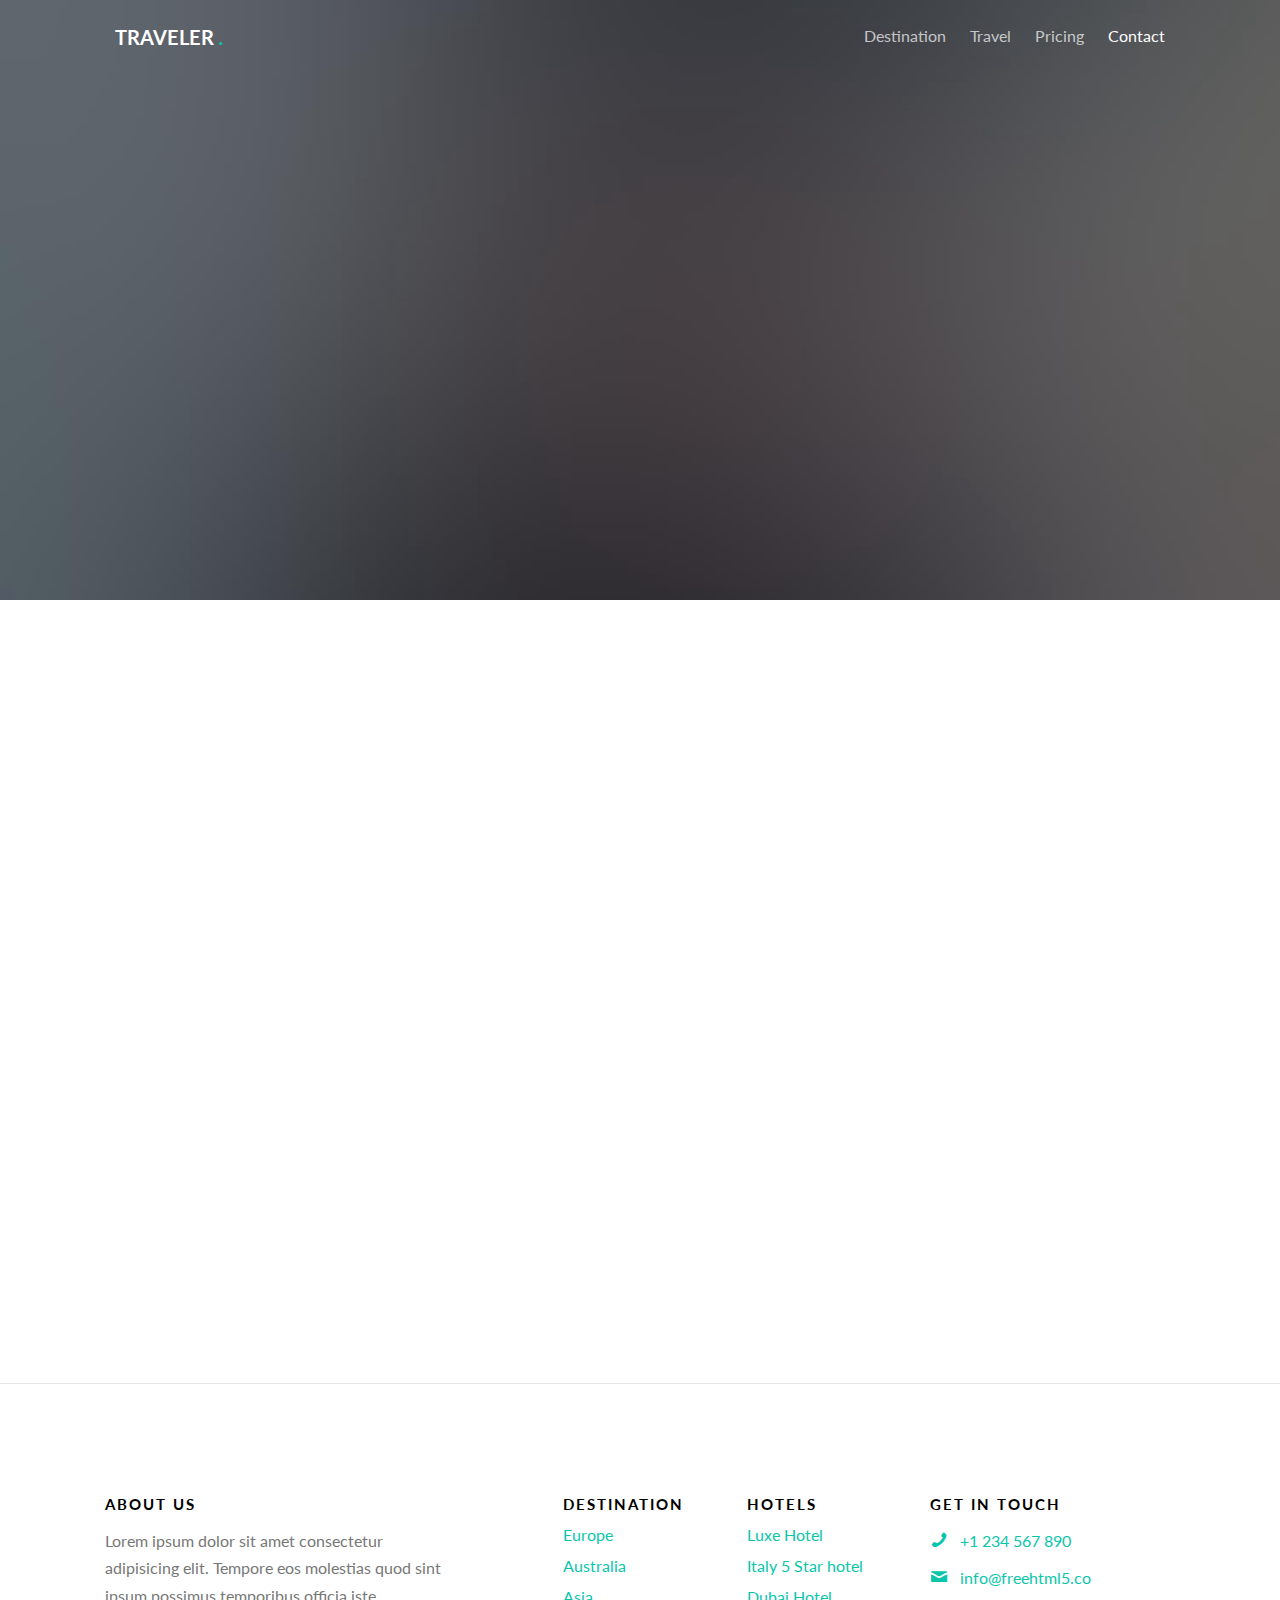
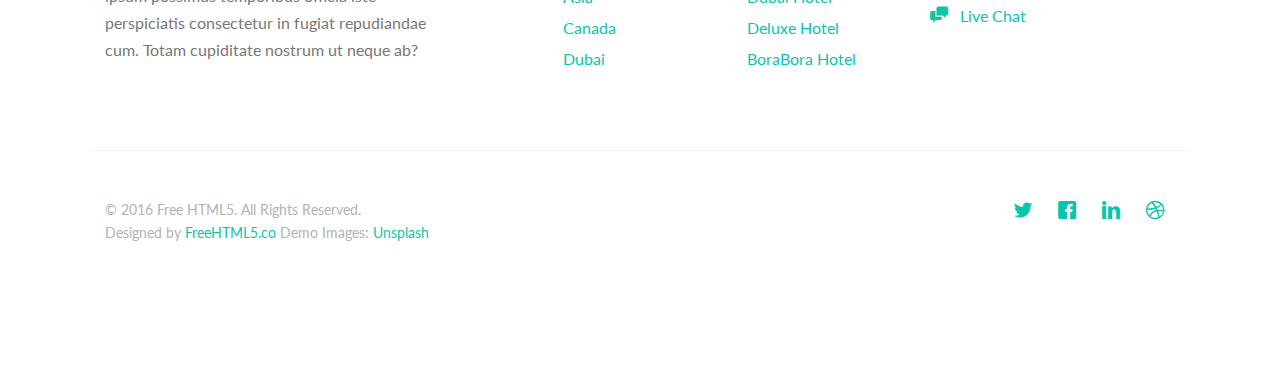
<file: contact.html>
<!DOCTYPE HTML>
<!--
	Traveler by freehtml5.co
	Twitter: http://twitter.com/fh5co
	URL: http://freehtml5.co
-->
<html>
	<head>
	<meta charset="utf-8">
	<meta http-equiv="X-UA-Compatible" content="IE=edge">
	<title>Traveler &mdash; Free Website Template, Free HTML5 Template by FreeHTML5.co</title>
	<meta name="viewport" content="width=device-width, initial-scale=1">
	<meta name="description" content="Free HTML5 Website Template by FreeHTML5.co" />
	<meta name="keywords" content="free website templates, free html5, free template, free bootstrap, free website template, html5, css3, mobile first, responsive" />
	<meta name="author" content="FreeHTML5.co" />

  	<!-- Facebook and Twitter integration -->
	<meta property="og:title" content=""/>
	<meta property="og:image" content=""/>
	<meta property="og:url" content=""/>
	<meta property="og:site_name" content=""/>
	<meta property="og:description" content=""/>
	<meta name="twitter:title" content="" />
	<meta name="twitter:image" content="" />
	<meta name="twitter:url" content="" />
	<meta name="twitter:card" content="" />

	<link href="https://fonts.googleapis.com/css?family=Lato:300,400,700" rel="stylesheet">
	
	<!-- Animate.css -->
	<link rel="stylesheet" href="css/animate.css">
	<!-- Icomoon Icon Fonts-->
	<link rel="stylesheet" href="css/icomoon.css">
	<!-- Themify Icons-->
	<link rel="stylesheet" href="css/themify-icons.css">
	<!-- Bootstrap  -->
	<link rel="stylesheet" href="css/bootstrap.css">

	<!-- Magnific Popup -->
	<link rel="stylesheet" href="css/magnific-popup.css">

	<!-- Magnific Popup -->
	<link rel="stylesheet" href="css/bootstrap-datepicker.min.css">

	<!-- Owl Carousel  -->
	<link rel="stylesheet" href="css/owl.carousel.min.css">
	<link rel="stylesheet" href="css/owl.theme.default.min.css">

	<!-- Theme style  -->
	<link rel="stylesheet" href="css/style.css">

	<!-- Modernizr JS -->
	<script src="js/modernizr-2.6.2.min.js"></script>
	<!-- FOR IE9 below -->
	<!--[if lt IE 9]>
	<script src="js/respond.min.js"></script>
	<![endif]-->

	</head>
	<body>
		
	<div class="gtco-loader"></div>
	
	<div id="page">

	
	<!-- <div class="page-inner"> -->
	<nav class="gtco-nav" role="navigation">
		<div class="gtco-container">
			
			<div class="row">
				<div class="col-sm-4 col-xs-12">
					<div id="gtco-logo"><a href="index.html">Traveler <em>.</em></a></div>
				</div>
				<div class="col-xs-8 text-right menu-1">
					<ul>
						<li><a href="destination.html">Destination</a></li>
						<li class="has-dropdown">
							<a href="#">Travel</a>
							<ul class="dropdown">
								<li><a href="#">Europe</a></li>
								<li><a href="#">Asia</a></li>
								<li><a href="#">America</a></li>
								<li><a href="#">Canada</a></li>
							</ul>
						</li>
						<li><a href="pricing.html">Pricing</a></li>
						<li class="active"><a href="contact.html">Contact</a></li>
					</ul>	
				</div>
			</div>
			
		</div>
	</nav>
	
	<header id="gtco-header" class="gtco-cover gtco-cover-sm" role="banner" style="background-image: url(images/img_bg_3.jpg)">
		<div class="overlay"></div>
		<div class="gtco-container">
			<div class="row">
				<div class="col-md-12 col-md-offset-0 text-left">
					<div class="row row-mt-15em">

						<div class="col-md-7 mt-text animate-box" data-animate-effect="fadeInUp">
							<span class="intro-text-small">Don't be shy</span>
							<h1>Get In Touch</h1>	
						</div>
						
					</div>
					
				</div>
			</div>
		</div>
	</header>
	
	
	<div class="gtco-section border-bottom">
		<div class="gtco-container">
			<div class="row">
				<div class="col-md-12">
					<div class="col-md-6 animate-box">
					<h3>Get In Touch</h3>
					<form action="#">
						<div class="row form-group">
							<div class="col-md-12">
								<label class="sr-only" for="name">Name</label>
								<input type="text" id="name" class="form-control" placeholder="Your firstname">
							</div>
							
						</div>

						<div class="row form-group">
							<div class="col-md-12">
								<label class="sr-only" for="email">Email</label>
								<input type="text" id="email" class="form-control" placeholder="Your email address">
							</div>
						</div>

						<div class="row form-group">
							<div class="col-md-12">
								<label class="sr-only" for="subject">Subject</label>
								<input type="text" id="subject" class="form-control" placeholder="Your subject of this message">
							</div>
						</div>

						<div class="row form-group">
							<div class="col-md-12">
								<label class="sr-only" for="message">Message</label>
								<textarea name="message" id="message" cols="30" rows="10" class="form-control" placeholder="Write us something"></textarea>
							</div>
						</div>
						<div class="form-group">
							<input type="submit" value="Send Message" class="btn btn-primary">
						</div>

					</form>		
				</div>
				<div class="col-md-5 col-md-push-1 animate-box">
					
					<div class="gtco-contact-info">
						<h3>Contact Information</h3>
						<ul>
							<li class="address">198 West 21th Street, <br> Suite 721 New York NY 10016</li>
							<li class="phone"><a href="tel://1234567920">+ 1235 2355 98</a></li>
							<li class="email"><a href="mailto:info@yoursite.com">info@yoursite.com</a></li>
							<li class="url"><a href="https://freehtml5.co">FreeHTML5.co</a></li>
						</ul>
					</div>


				</div>
				</div>
			</div>
		</div>
	</div>

	<footer id="gtco-footer" role="contentinfo">
		<div class="gtco-container">
			<div class="row row-p	b-md">

				<div class="col-md-4">
					<div class="gtco-widget">
						<h3>About Us</h3>
						<p>Lorem ipsum dolor sit amet consectetur adipisicing elit. Tempore eos molestias quod sint ipsum possimus temporibus officia iste perspiciatis consectetur in fugiat repudiandae cum. Totam cupiditate nostrum ut neque ab?</p>
					</div>
				</div>

				<div class="col-md-2 col-md-push-1">
					<div class="gtco-widget">
						<h3>Destination</h3>
						<ul class="gtco-footer-links">
							<li><a href="#">Europe</a></li>
							<li><a href="#">Australia</a></li>
							<li><a href="#">Asia</a></li>
							<li><a href="#">Canada</a></li>
							<li><a href="#">Dubai</a></li>
						</ul>
					</div>
				</div>

				<div class="col-md-2 col-md-push-1">
					<div class="gtco-widget">
						<h3>Hotels</h3>
						<ul class="gtco-footer-links">
							<li><a href="#">Luxe Hotel</a></li>
							<li><a href="#">Italy 5 Star hotel</a></li>
							<li><a href="#">Dubai Hotel</a></li>
							<li><a href="#">Deluxe Hotel</a></li>
							<li><a href="#">BoraBora Hotel</a></li>
						</ul>
					</div>
				</div>

				<div class="col-md-3 col-md-push-1">
					<div class="gtco-widget">
						<h3>Get In Touch</h3>
						<ul class="gtco-quick-contact">
							<li><a href="#"><i class="icon-phone"></i> +1 234 567 890</a></li>
							<li><a href="#"><i class="icon-mail2"></i> info@freehtml5.co</a></li>
							<li><a href="#"><i class="icon-chat"></i> Live Chat</a></li>
						</ul>
					</div>
				</div>

			</div>

			<div class="row copyright">
				<div class="col-md-12">
					<p class="pull-left">
						<small class="block">&copy; 2016 Free HTML5. All Rights Reserved.</small> 
						<small class="block">Designed by <a href="https://freehtml5.co/" target="_blank">FreeHTML5.co</a> Demo Images: <a href="http://unsplash.com/" target="_blank">Unsplash</a></small>
					</p>
					<p class="pull-right">
						<ul class="gtco-social-icons pull-right">
							<li><a href="#"><i class="icon-twitter"></i></a></li>
							<li><a href="#"><i class="icon-facebook"></i></a></li>
							<li><a href="#"><i class="icon-linkedin"></i></a></li>
							<li><a href="#"><i class="icon-dribbble"></i></a></li>
						</ul>
					</p>
				</div>
			</div>

		</div>
	</footer>
	<!-- </div> -->

	</div>

	<div class="gototop js-top">
		<a href="#" class="js-gotop"><i class="icon-arrow-up"></i></a>
	</div>
	
	<!-- jQuery -->
	<script src="js/jquery.min.js"></script>
	<!-- jQuery Easing -->
	<script src="js/jquery.easing.1.3.js"></script>
	<!-- Bootstrap -->
	<script src="js/bootstrap.min.js"></script>
	<!-- Waypoints -->
	<script src="js/jquery.waypoints.min.js"></script>
	<!-- Carousel -->
	<script src="js/owl.carousel.min.js"></script>
	<!-- countTo -->
	<script src="js/jquery.countTo.js"></script>

	<!-- Stellar Parallax -->
	<script src="js/jquery.stellar.min.js"></script>

	<!-- Magnific Popup -->
	<script src="js/jquery.magnific-popup.min.js"></script>
	<script src="js/magnific-popup-options.js"></script>
	
	<!-- Datepicker -->
	<script src="js/bootstrap-datepicker.min.js"></script>
	

	<!-- Main -->
	<script src="js/main.js"></script>

	</body>
</html>
</file>
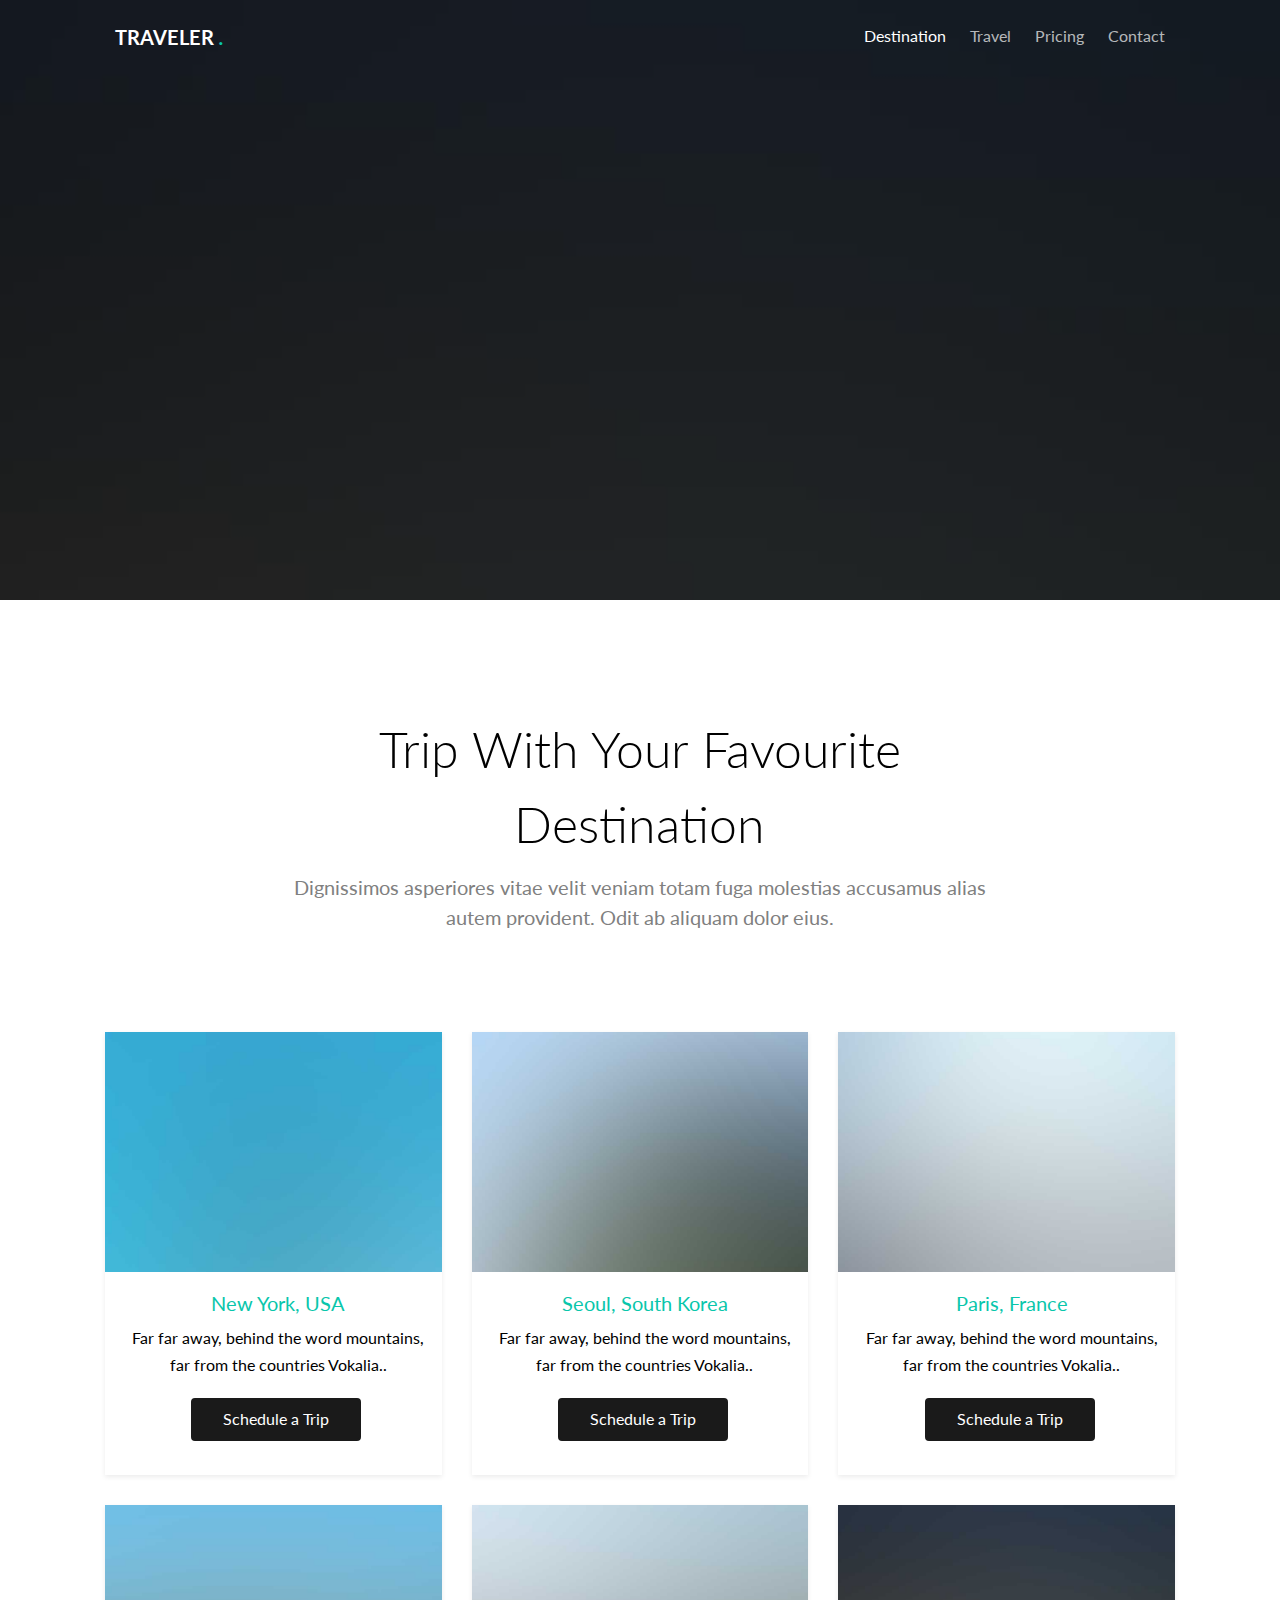
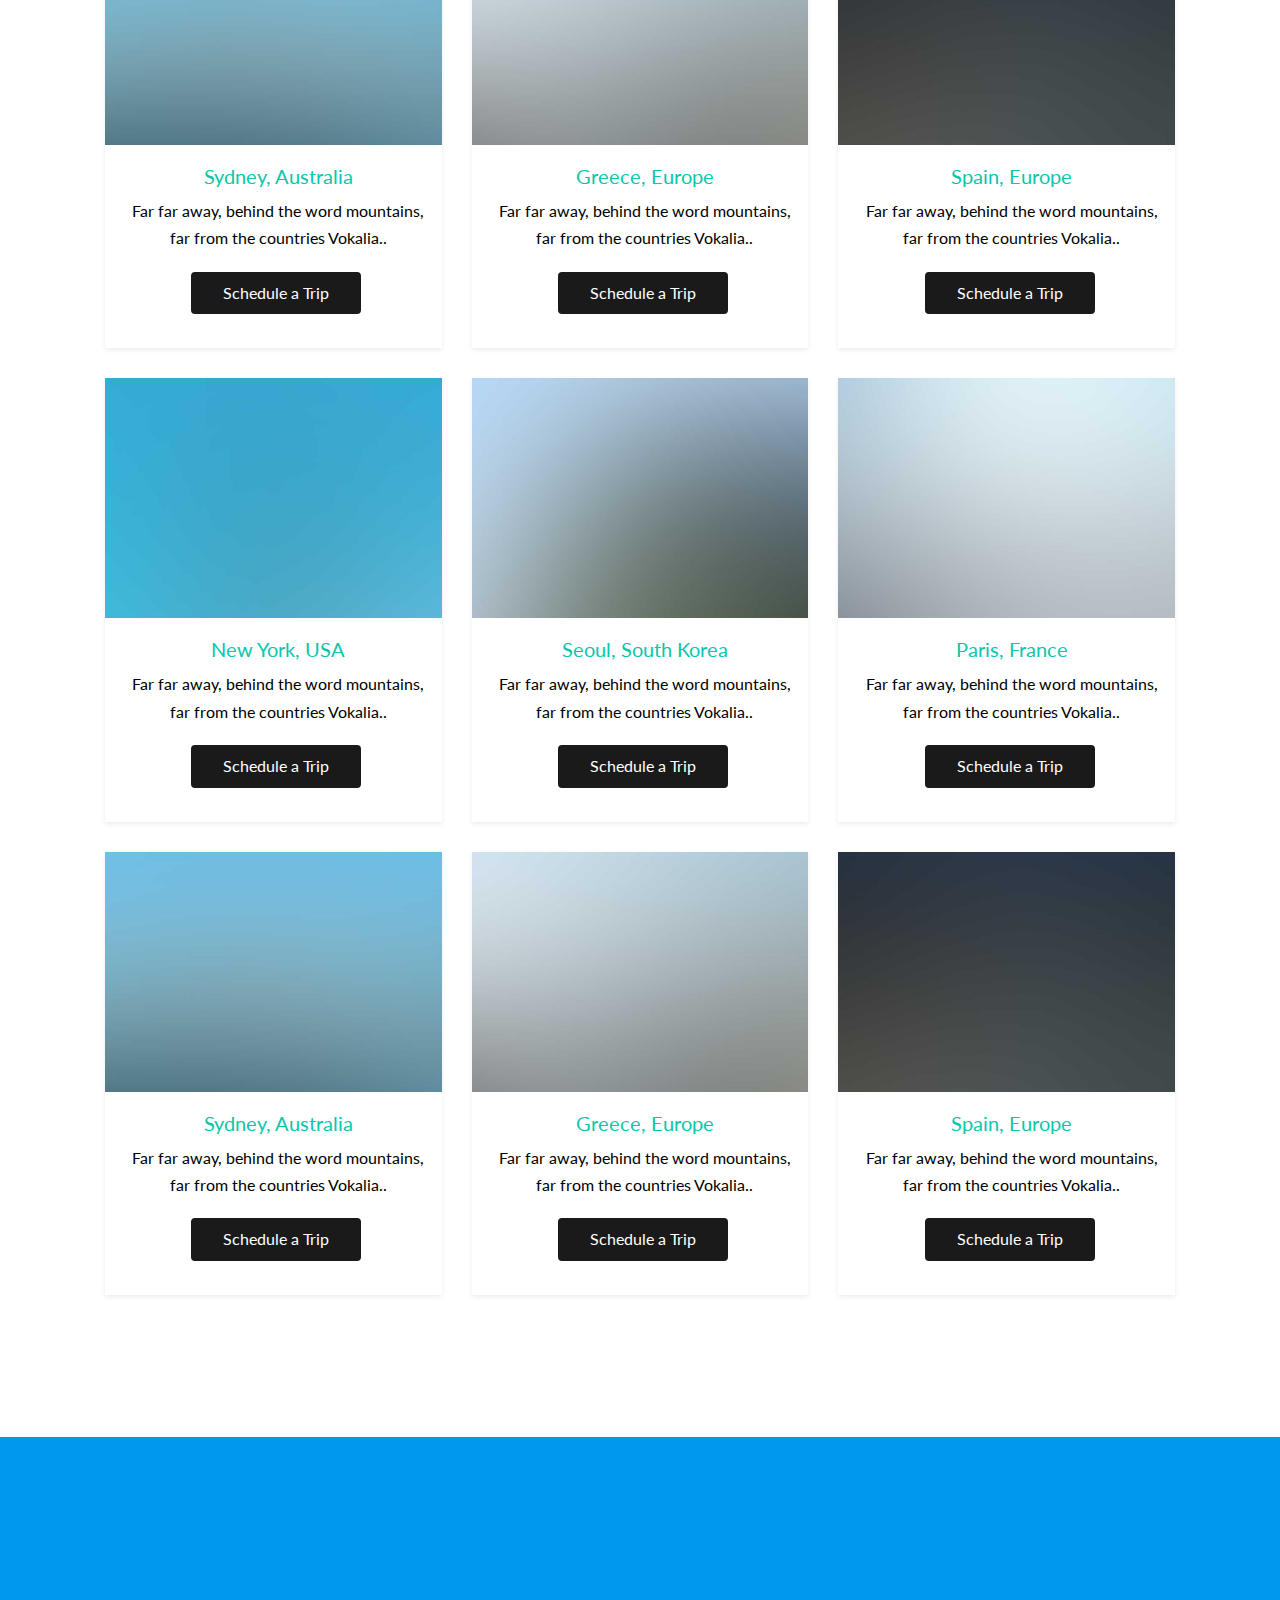
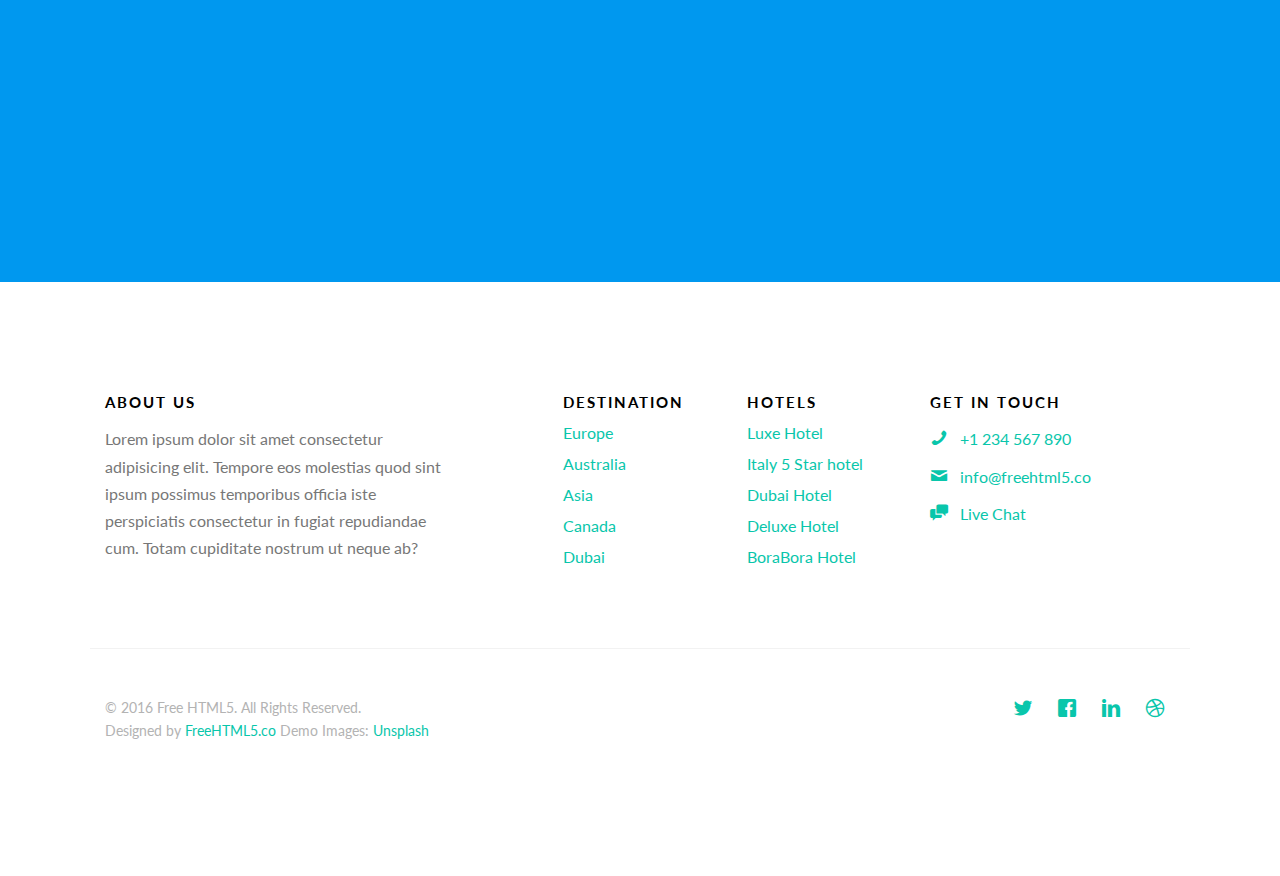
<file: destination.html>
<!DOCTYPE HTML>
<!--
	Traveler by freehtml5.co
	Twitter: http://twitter.com/fh5co
	URL: http://freehtml5.co
-->
<html>
	<head>
	<meta charset="utf-8">
	<meta http-equiv="X-UA-Compatible" content="IE=edge">
	<title>Traveler &mdash; Free Website Template, Free HTML5 Template by FreeHTML5.co</title>
	<meta name="viewport" content="width=device-width, initial-scale=1">
	<meta name="description" content="Free HTML5 Website Template by FreeHTML5.co" />
	<meta name="keywords" content="free website templates, free html5, free template, free bootstrap, free website template, html5, css3, mobile first, responsive" />
	<meta name="author" content="FreeHTML5.co" />

  	<!-- Facebook and Twitter integration -->
	<meta property="og:title" content=""/>
	<meta property="og:image" content=""/>
	<meta property="og:url" content=""/>
	<meta property="og:site_name" content=""/>
	<meta property="og:description" content=""/>
	<meta name="twitter:title" content="" />
	<meta name="twitter:image" content="" />
	<meta name="twitter:url" content="" />
	<meta name="twitter:card" content="" />

	<link href="https://fonts.googleapis.com/css?family=Lato:300,400,700" rel="stylesheet">
	
	<!-- Animate.css -->
	<link rel="stylesheet" href="css/animate.css">
	<!-- Icomoon Icon Fonts-->
	<link rel="stylesheet" href="css/icomoon.css">
	<!-- Themify Icons-->
	<link rel="stylesheet" href="css/themify-icons.css">
	<!-- Bootstrap  -->
	<link rel="stylesheet" href="css/bootstrap.css">

	<!-- Magnific Popup -->
	<link rel="stylesheet" href="css/magnific-popup.css">

	<!-- Magnific Popup -->
	<link rel="stylesheet" href="css/bootstrap-datepicker.min.css">

	<!-- Owl Carousel  -->
	<link rel="stylesheet" href="css/owl.carousel.min.css">
	<link rel="stylesheet" href="css/owl.theme.default.min.css">

	<!-- Theme style  -->
	<link rel="stylesheet" href="css/style.css">

	<!-- Modernizr JS -->
	<script src="js/modernizr-2.6.2.min.js"></script>
	<!-- FOR IE9 below -->
	<!--[if lt IE 9]>
	<script src="js/respond.min.js"></script>
	<![endif]-->

	</head>
	<body>
		
	<div class="gtco-loader"></div>
	
	<div id="page">

	
	<!-- <div class="page-inner"> -->
	<nav class="gtco-nav" role="navigation">
		<div class="gtco-container">
			
			<div class="row">
				<div class="col-sm-4 col-xs-12">
					<div id="gtco-logo"><a href="index.html">Traveler <em>.</em></a></div>
				</div>
				<div class="col-xs-8 text-right menu-1">
					<ul>
						<li class="active"><a href="destination.html">Destination</a></li>
						<li class="has-dropdown">
							<a href="#">Travel</a>
							<ul class="dropdown">
								<li><a href="#">Europe</a></li>
								<li><a href="#">Asia</a></li>
								<li><a href="#">America</a></li>
								<li><a href="#">Canada</a></li>
							</ul>
						</li>
						<li><a href="pricing.html">Pricing</a></li>
						<li><a href="contact.html">Contact</a></li>
					</ul>	
				</div>
			</div>
			
		</div>
	</nav>
	
	<header id="gtco-header" class="gtco-cover gtco-cover-sm" role="banner" style="background-image: url(images/img_6.jpg)">
		<div class="overlay"></div>
		<div class="gtco-container">
			<div class="row">
				<div class="col-md-12 col-md-offset-0 text-center">
					<div class="row row-mt-15em">

						<div class="col-md-12 mt-text animate-box" data-animate-effect="fadeInUp">
							<h1>Destination</h1>	
						</div>
						
					</div>
					
				</div>
			</div>
		</div>
	</header>
	
	<div class="gtco-section">
		<div class="gtco-container">
			<div class="row">
				<div class="col-md-8 col-md-offset-2 text-center gtco-heading">
					<h2>Trip With Your Favourite Destination</h2>
					<p>Dignissimos asperiores vitae velit veniam totam fuga molestias accusamus alias autem provident. Odit ab aliquam dolor eius.</p>
				</div>
			</div>
			<div class="row">

				<div class="col-lg-4 col-md-4 col-sm-6">
					<a href="images/img_1.jpg" class="fh5co-card-item image-popup">
						<figure>
							<div class="overlay"><i class="ti-plus"></i></div>
							<img src="images/img_1.jpg" alt="Image" class="img-responsive">
						</figure>
						<div class="fh5co-text">
							<h2>New York, USA</h2>
							<p>Far far away, behind the word mountains, far from the countries Vokalia..</p>
							<p><span class="btn btn-primary">Schedule a Trip</span></p>
						</div>
					</a>
				</div>
				<div class="col-lg-4 col-md-4 col-sm-6">
					<a href="images/img_2.jpg" class="fh5co-card-item image-popup">
						<figure>
							<div class="overlay"><i class="ti-plus"></i></div>
							<img src="images/img_2.jpg" alt="Image" class="img-responsive">
						</figure>
						<div class="fh5co-text">
							<h2>Seoul, South Korea</h2>
							<p>Far far away, behind the word mountains, far from the countries Vokalia..</p>
							<p><span class="btn btn-primary">Schedule a Trip</span></p>
						</div>
					</a>
				</div>
				<div class="col-lg-4 col-md-4 col-sm-6">
					<a href="images/img_3.jpg" class="fh5co-card-item image-popup">
						<figure>
							<div class="overlay"><i class="ti-plus"></i></div>
							<img src="images/img_3.jpg" alt="Image" class="img-responsive">
						</figure>
						<div class="fh5co-text">
							<h2>Paris, France</h2>
							<p>Far far away, behind the word mountains, far from the countries Vokalia..</p>
							<p><span class="btn btn-primary">Schedule a Trip</span></p>
						</div>
					</a>
				</div>


				<div class="col-lg-4 col-md-4 col-sm-6">
					<a href="images/img_4.jpg" class="fh5co-card-item image-popup">
						<figure>
							<div class="overlay"><i class="ti-plus"></i></div>
							<img src="images/img_4.jpg" alt="Image" class="img-responsive">
						</figure>
						<div class="fh5co-text">
							<h2>Sydney, Australia</h2>
							<p>Far far away, behind the word mountains, far from the countries Vokalia..</p>
							<p><span class="btn btn-primary">Schedule a Trip</span></p>
						</div>
					</a>
				</div>

				<div class="col-lg-4 col-md-4 col-sm-6">
					<a href="images/img_5.jpg" class="fh5co-card-item image-popup">
						<figure>
							<div class="overlay"><i class="ti-plus"></i></div>
							<img src="images/img_5.jpg" alt="Image" class="img-responsive">
						</figure>
						<div class="fh5co-text">
							<h2>Greece, Europe</h2>
							<p>Far far away, behind the word mountains, far from the countries Vokalia..</p>
							<p><span class="btn btn-primary">Schedule a Trip</span></p>
						</div>
					</a>
				</div>

				<div class="col-lg-4 col-md-4 col-sm-6">
					<a href="images/img_6.jpg" class="fh5co-card-item image-popup">
						<figure>
							<div class="overlay"><i class="ti-plus"></i></div>
							<img src="images/img_6.jpg" alt="Image" class="img-responsive">
						</figure>
						<div class="fh5co-text">
							<h2>Spain, Europe</h2>
							<p>Far far away, behind the word mountains, far from the countries Vokalia..</p>
							<p><span class="btn btn-primary">Schedule a Trip</span></p>
						</div>
					</a>
				</div>


				<div class="col-lg-4 col-md-4 col-sm-6">
					<a href="images/img_1.jpg" class="fh5co-card-item image-popup">
						<figure>
							<div class="overlay"><i class="ti-plus"></i></div>
							<img src="images/img_1.jpg" alt="Image" class="img-responsive">
						</figure>
						<div class="fh5co-text">
							<h2>New York, USA</h2>
							<p>Far far away, behind the word mountains, far from the countries Vokalia..</p>
							<p><span class="btn btn-primary">Schedule a Trip</span></p>
						</div>
					</a>
				</div>
				<div class="col-lg-4 col-md-4 col-sm-6">
					<a href="images/img_2.jpg" class="fh5co-card-item image-popup">
						<figure>
							<div class="overlay"><i class="ti-plus"></i></div>
							<img src="images/img_2.jpg" alt="Image" class="img-responsive">
						</figure>
						<div class="fh5co-text">
							<h2>Seoul, South Korea</h2>
							<p>Far far away, behind the word mountains, far from the countries Vokalia..</p>
							<p><span class="btn btn-primary">Schedule a Trip</span></p>
						</div>
					</a>
				</div>
				<div class="col-lg-4 col-md-4 col-sm-6">
					<a href="images/img_3.jpg" class="fh5co-card-item image-popup">
						<figure>
							<div class="overlay"><i class="ti-plus"></i></div>
							<img src="images/img_3.jpg" alt="Image" class="img-responsive">
						</figure>
						<div class="fh5co-text">
							<h2>Paris, France</h2>
							<p>Far far away, behind the word mountains, far from the countries Vokalia..</p>
							<p><span class="btn btn-primary">Schedule a Trip</span></p>
						</div>
					</a>
				</div>


				<div class="col-lg-4 col-md-4 col-sm-6">
					<a href="images/img_4.jpg" class="fh5co-card-item image-popup">
						<figure>
							<div class="overlay"><i class="ti-plus"></i></div>
							<img src="images/img_4.jpg" alt="Image" class="img-responsive">
						</figure>
						<div class="fh5co-text">
							<h2>Sydney, Australia</h2>
							<p>Far far away, behind the word mountains, far from the countries Vokalia..</p>
							<p><span class="btn btn-primary">Schedule a Trip</span></p>
						</div>
					</a>
				</div>

				<div class="col-lg-4 col-md-4 col-sm-6">
					<a href="images/img_5.jpg" class="fh5co-card-item image-popup">
						<figure>
							<div class="overlay"><i class="ti-plus"></i></div>
							<img src="images/img_5.jpg" alt="Image" class="img-responsive">
						</figure>
						<div class="fh5co-text">
							<h2>Greece, Europe</h2>
							<p>Far far away, behind the word mountains, far from the countries Vokalia..</p>
							<p><span class="btn btn-primary">Schedule a Trip</span></p>
						</div>
					</a>
				</div>

				<div class="col-lg-4 col-md-4 col-sm-6">
					<a href="images/img_6.jpg" class="fh5co-card-item image-popup">
						<figure>
							<div class="overlay"><i class="ti-plus"></i></div>
							<img src="images/img_6.jpg" alt="Image" class="img-responsive">
						</figure>
						<div class="fh5co-text">
							<h2>Spain, Europe</h2>
							<p>Far far away, behind the word mountains, far from the countries Vokalia..</p>
							<p><span class="btn btn-primary">Schedule a Trip</span></p>
						</div>
					</a>
				</div>

			</div>
		</div>
	</div>
	

	
	<div id="gtco-subscribe">
		<div class="gtco-container">
			<div class="row animate-box">
				<div class="col-md-8 col-md-offset-2 text-center gtco-heading">
					<h2>Subscribe</h2>
					<p>Be the first to know about the new templates.</p>
				</div>
			</div>
			<div class="row animate-box">
				<div class="col-md-8 col-md-offset-2">
					<form class="form-inline">
						<div class="col-md-6 col-sm-6">
							<div class="form-group">
								<label for="email" class="sr-only">Email</label>
								<input type="email" class="form-control" id="email" placeholder="Your Email">
							</div>
						</div>
						<div class="col-md-6 col-sm-6">
							<button type="submit" class="btn btn-default btn-block">Subscribe</button>
						</div>
					</form>
				</div>
			</div>
		</div>
	</div>

	<footer id="gtco-footer" role="contentinfo">
		<div class="gtco-container">
			<div class="row row-p	b-md">

				<div class="col-md-4">
					<div class="gtco-widget">
						<h3>About Us</h3>
						<p>Lorem ipsum dolor sit amet consectetur adipisicing elit. Tempore eos molestias quod sint ipsum possimus temporibus officia iste perspiciatis consectetur in fugiat repudiandae cum. Totam cupiditate nostrum ut neque ab?</p>
					</div>
				</div>

				<div class="col-md-2 col-md-push-1">
					<div class="gtco-widget">
						<h3>Destination</h3>
						<ul class="gtco-footer-links">
							<li><a href="#">Europe</a></li>
							<li><a href="#">Australia</a></li>
							<li><a href="#">Asia</a></li>
							<li><a href="#">Canada</a></li>
							<li><a href="#">Dubai</a></li>
						</ul>
					</div>
				</div>

				<div class="col-md-2 col-md-push-1">
					<div class="gtco-widget">
						<h3>Hotels</h3>
						<ul class="gtco-footer-links">
							<li><a href="#">Luxe Hotel</a></li>
							<li><a href="#">Italy 5 Star hotel</a></li>
							<li><a href="#">Dubai Hotel</a></li>
							<li><a href="#">Deluxe Hotel</a></li>
							<li><a href="#">BoraBora Hotel</a></li>
						</ul>
					</div>
				</div>

				<div class="col-md-3 col-md-push-1">
					<div class="gtco-widget">
						<h3>Get In Touch</h3>
						<ul class="gtco-quick-contact">
							<li><a href="#"><i class="icon-phone"></i> +1 234 567 890</a></li>
							<li><a href="#"><i class="icon-mail2"></i> info@freehtml5.co</a></li>
							<li><a href="#"><i class="icon-chat"></i> Live Chat</a></li>
						</ul>
					</div>
				</div>

			</div>

			<div class="row copyright">
				<div class="col-md-12">
					<p class="pull-left">
						<small class="block">&copy; 2016 Free HTML5. All Rights Reserved.</small> 
						<small class="block">Designed by <a href="https://freehtml5.co/" target="_blank">FreeHTML5.co</a> Demo Images: <a href="http://unsplash.com/" target="_blank">Unsplash</a></small>
					</p>
					<p class="pull-right">
						<ul class="gtco-social-icons pull-right">
							<li><a href="#"><i class="icon-twitter"></i></a></li>
							<li><a href="#"><i class="icon-facebook"></i></a></li>
							<li><a href="#"><i class="icon-linkedin"></i></a></li>
							<li><a href="#"><i class="icon-dribbble"></i></a></li>
						</ul>
					</p>
				</div>
			</div>

		</div>
	</footer>
	<!-- </div> -->

	</div>

	<div class="gototop js-top">
		<a href="#" class="js-gotop"><i class="icon-arrow-up"></i></a>
	</div>
	
	<!-- jQuery -->
	<script src="js/jquery.min.js"></script>
	<!-- jQuery Easing -->
	<script src="js/jquery.easing.1.3.js"></script>
	<!-- Bootstrap -->
	<script src="js/bootstrap.min.js"></script>
	<!-- Waypoints -->
	<script src="js/jquery.waypoints.min.js"></script>
	<!-- Carousel -->
	<script src="js/owl.carousel.min.js"></script>
	<!-- countTo -->
	<script src="js/jquery.countTo.js"></script>

	<!-- Stellar Parallax -->
	<script src="js/jquery.stellar.min.js"></script>

	<!-- Magnific Popup -->
	<script src="js/jquery.magnific-popup.min.js"></script>
	<script src="js/magnific-popup-options.js"></script>
	
	<!-- Datepicker -->
	<script src="js/bootstrap-datepicker.min.js"></script>
	

	<!-- Main -->
	<script src="js/main.js"></script>

	</body>
</html>
</file>
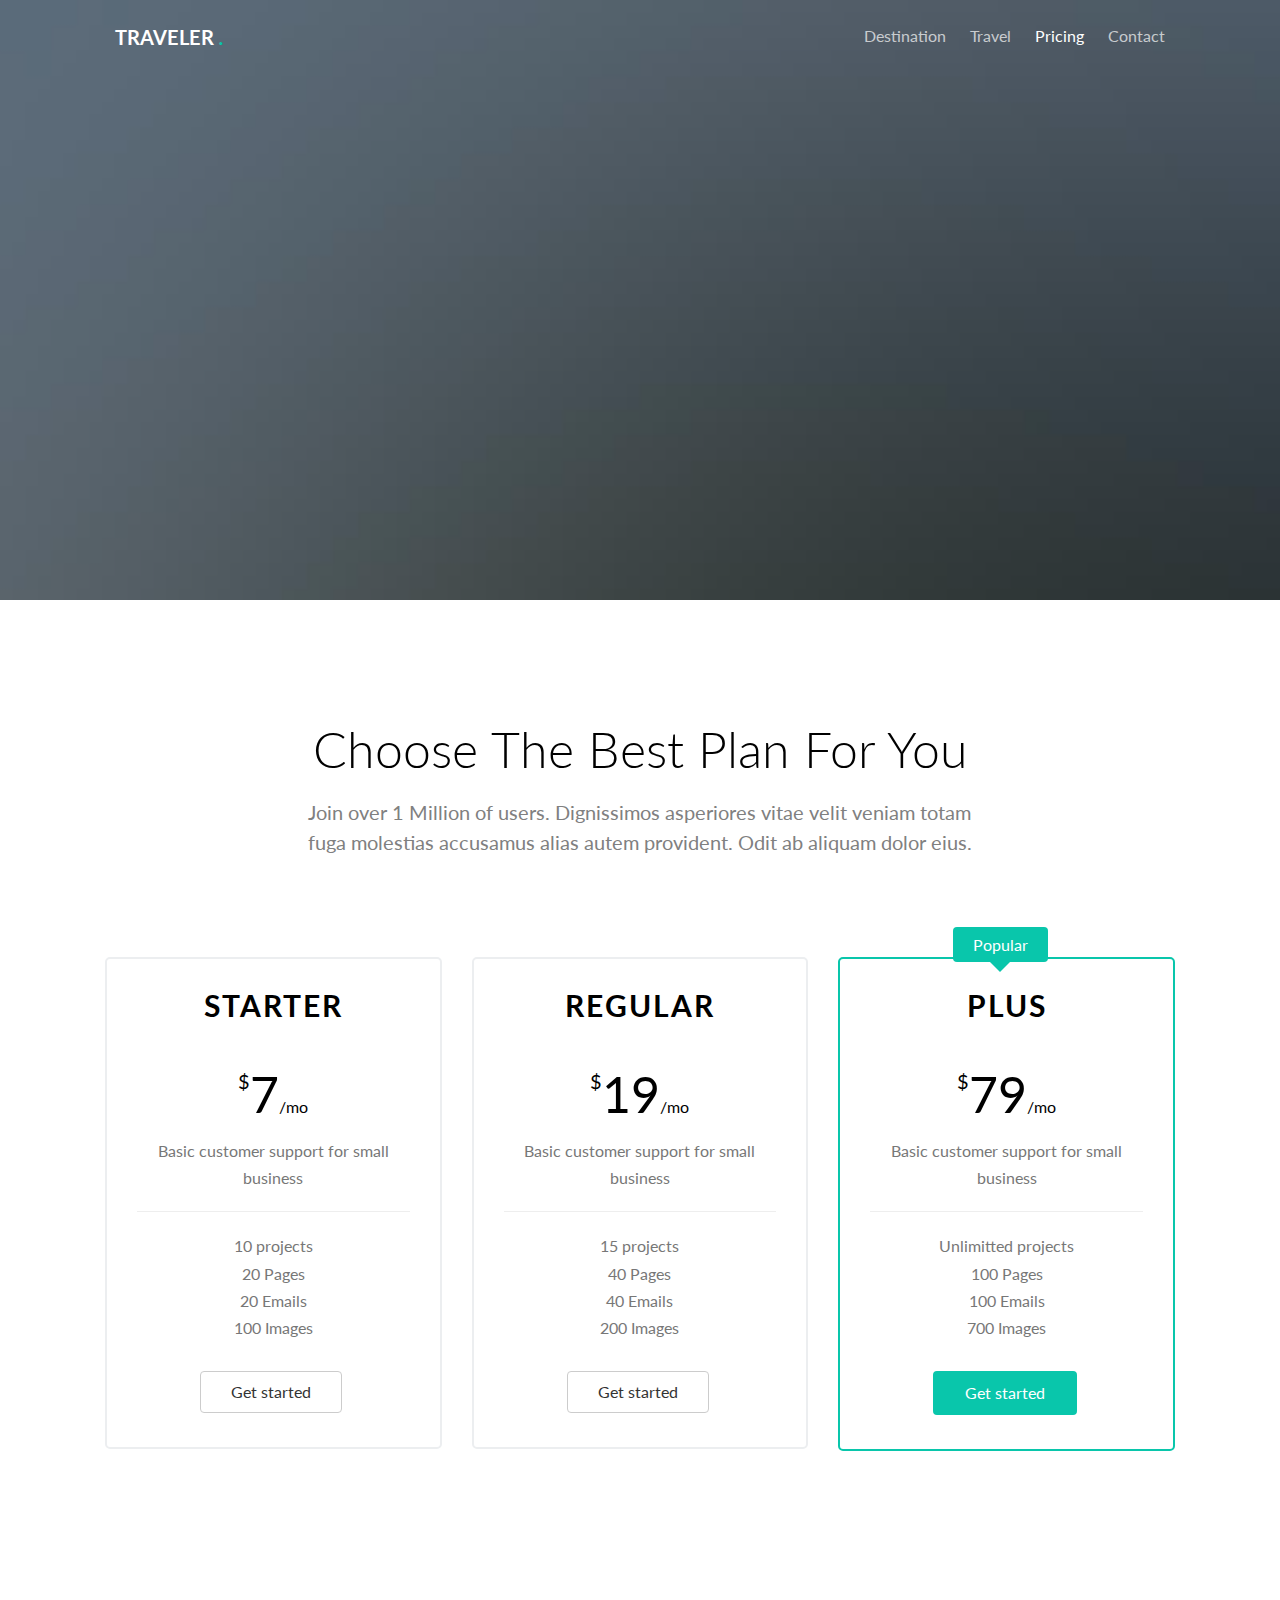
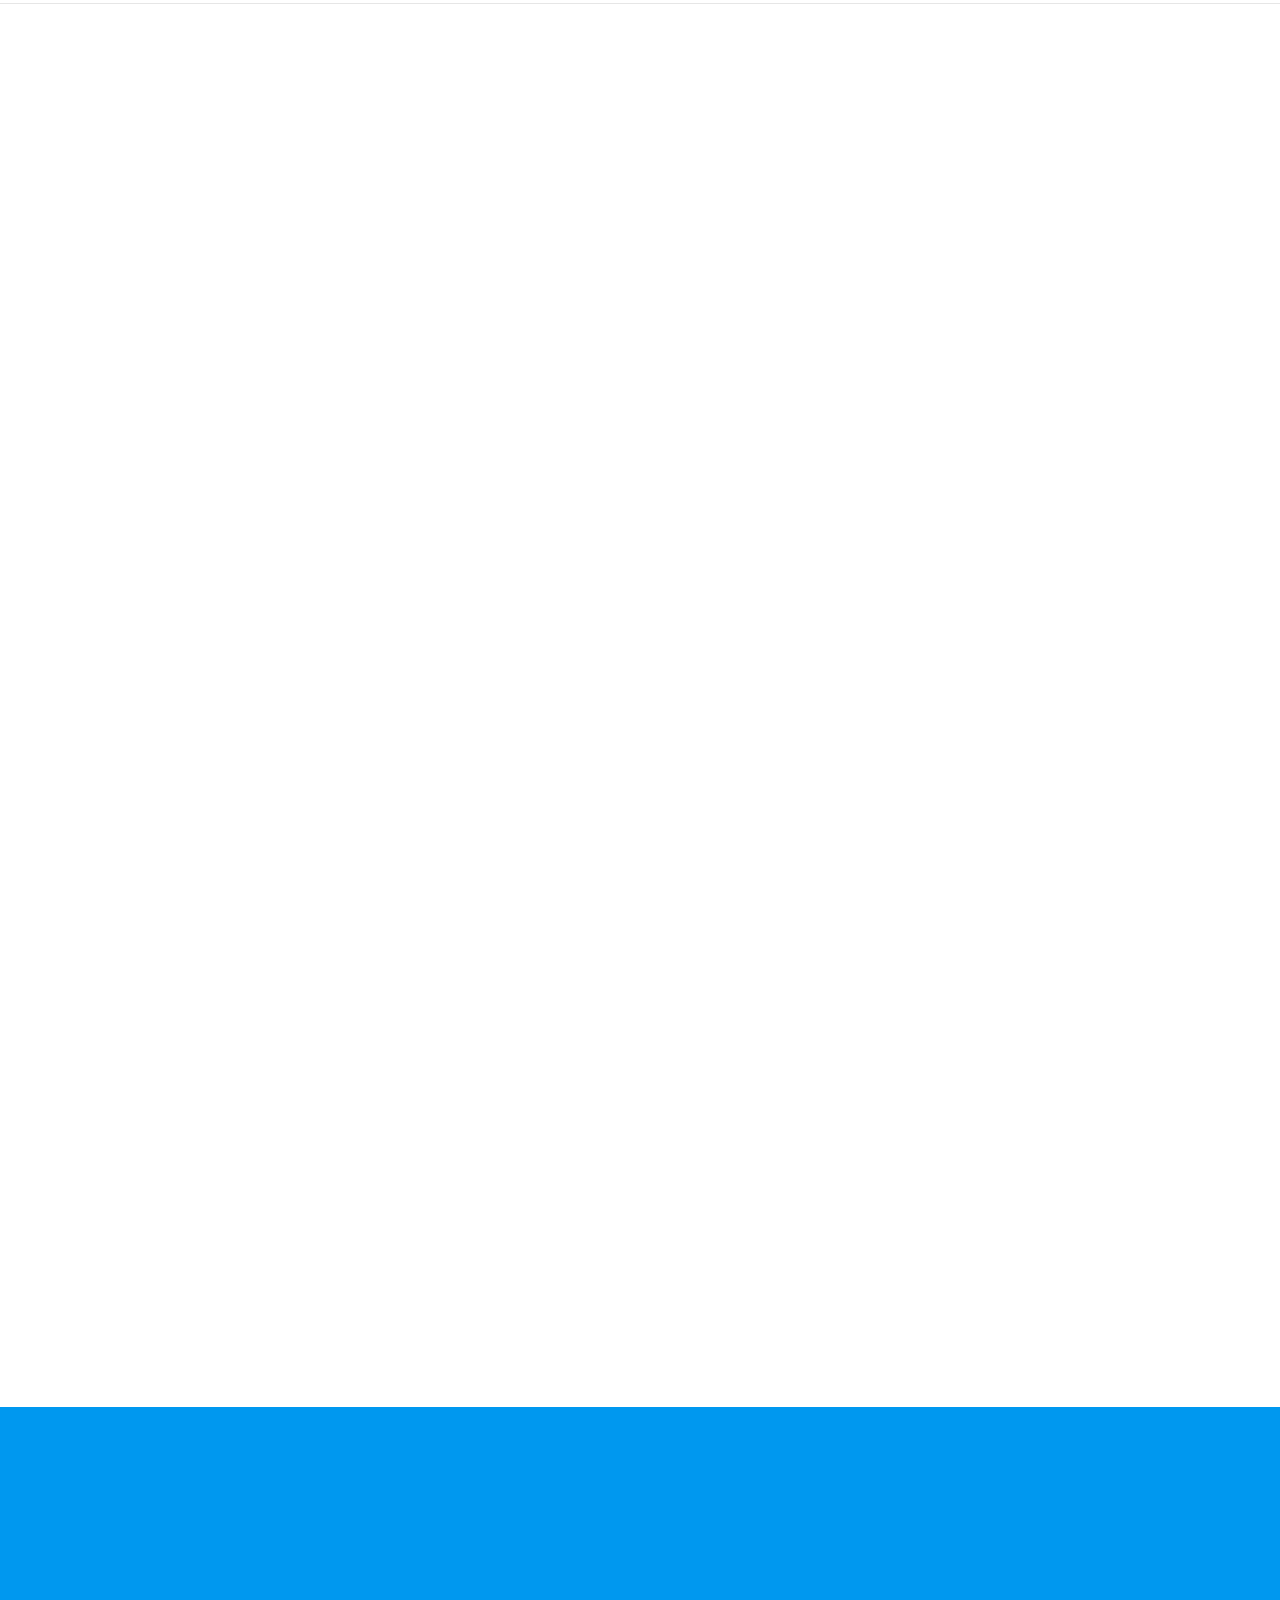
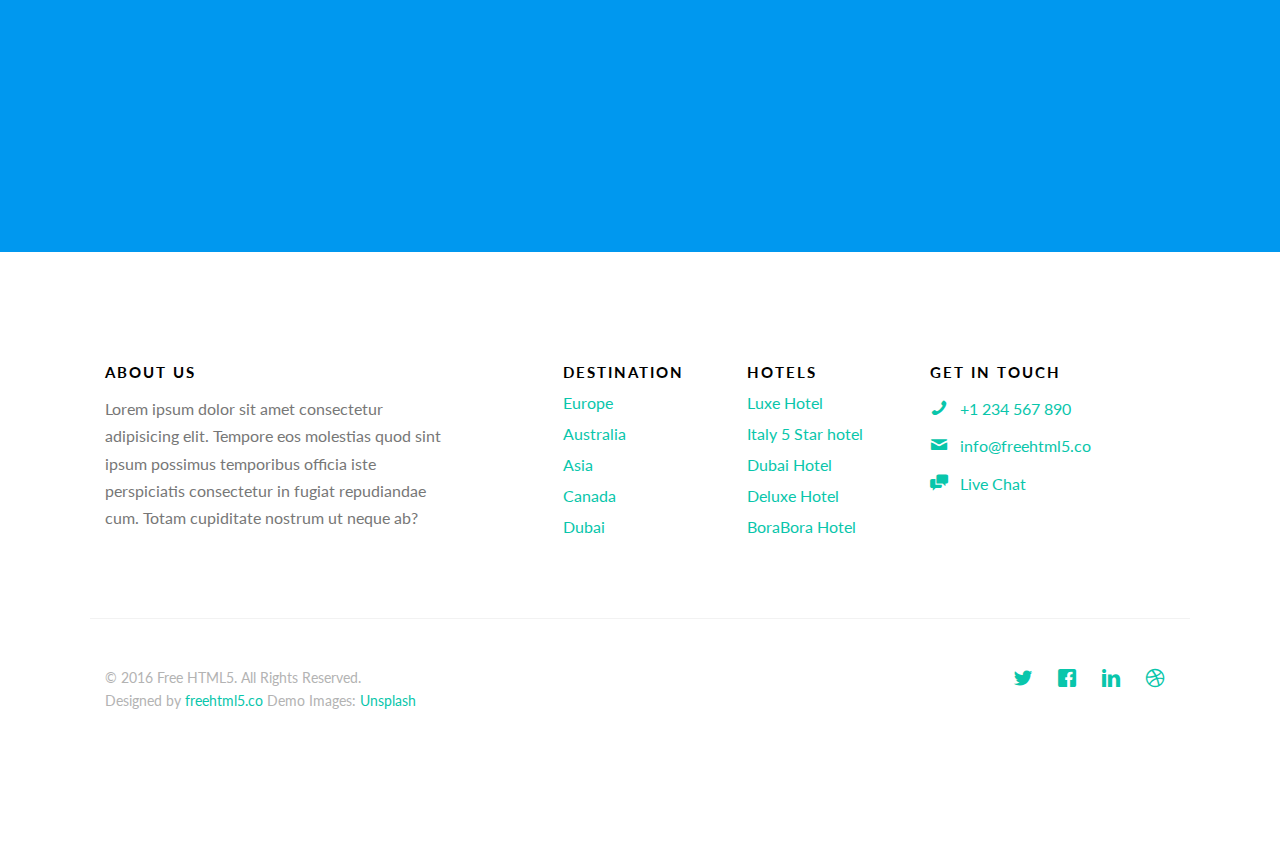
<file: pricing.html>
<!DOCTYPE HTML>
<!--
	Traveler by freehtml5.co
	Twitter: http://twitter.com/fh5co
	URL: http://freehtml5.co
-->
<html>
	<head>
	<meta charset="utf-8">
	<meta http-equiv="X-UA-Compatible" content="IE=edge">
	<title>Traveler &mdash; Free Website Template, Free HTML5 Template by FreeHTML5.co</title>
	<meta name="viewport" content="width=device-width, initial-scale=1">
	<meta name="description" content="Free HTML5 Website Template by FreeHTML5.co" />
	<meta name="keywords" content="free website templates, free html5, free template, free bootstrap, free website template, html5, css3, mobile first, responsive" />
	<meta name="author" content="FreeHTML5.co" />

  	<!-- Facebook and Twitter integration -->
	<meta property="og:title" content=""/>
	<meta property="og:image" content=""/>
	<meta property="og:url" content=""/>
	<meta property="og:site_name" content=""/>
	<meta property="og:description" content=""/>
	<meta name="twitter:title" content="" />
	<meta name="twitter:image" content="" />
	<meta name="twitter:url" content="" />
	<meta name="twitter:card" content="" />

	<link href="https://fonts.googleapis.com/css?family=Lato:300,400,700" rel="stylesheet">
	
	<!-- Animate.css -->
	<link rel="stylesheet" href="css/animate.css">
	<!-- Icomoon Icon Fonts-->
	<link rel="stylesheet" href="css/icomoon.css">
	<!-- Themify Icons-->
	<link rel="stylesheet" href="css/themify-icons.css">
	<!-- Bootstrap  -->
	<link rel="stylesheet" href="css/bootstrap.css">

	<!-- Magnific Popup -->
	<link rel="stylesheet" href="css/magnific-popup.css">

	<!-- Magnific Popup -->
	<link rel="stylesheet" href="css/bootstrap-datepicker.min.css">

	<!-- Owl Carousel  -->
	<link rel="stylesheet" href="css/owl.carousel.min.css">
	<link rel="stylesheet" href="css/owl.theme.default.min.css">

	<!-- Theme style  -->
	<link rel="stylesheet" href="css/style.css">

	<!-- Modernizr JS -->
	<script src="js/modernizr-2.6.2.min.js"></script>
	<!-- FOR IE9 below -->
	<!--[if lt IE 9]>
	<script src="js/respond.min.js"></script>
	<![endif]-->

	</head>
	<body>
		
	<div class="gtco-loader"></div>
	
	<div id="page">

	
	<!-- <div class="page-inner"> -->
	<nav class="gtco-nav" role="navigation">
		<div class="gtco-container">
			
			<div class="row">
				<div class="col-sm-4 col-xs-12">
					<div id="gtco-logo"><a href="index.html">Traveler <em>.</em></a></div>
				</div>
				<div class="col-xs-8 text-right menu-1">
					<ul>
						<li><a href="destination.html">Destination</a></li>
						<li class="has-dropdown">
							<a href="#">Travel</a>
							<ul class="dropdown">
								<li><a href="#">Europe</a></li>
								<li><a href="#">Asia</a></li>
								<li><a href="#">America</a></li>
								<li><a href="#">Canada</a></li>
							</ul>
						</li>
						<li class="active"><a href="pricing.html">Pricing</a></li>
						<li><a href="contact.html">Contact</a></li>
					</ul>	
				</div>
			</div>
			
		</div>
	</nav>
	
	<header id="gtco-header" class="gtco-cover gtco-cover-sm" role="banner" style="background-image: url(images/img_2.jpg)">
		<div class="overlay"></div>
		<div class="gtco-container">
			<div class="row">
				<div class="col-md-12 col-md-offset-0 text-center">
					<div class="row row-mt-15em">

						<div class="col-md-12 mt-text animate-box" data-animate-effect="fadeInUp">
							<h1>Plans for Everyone</h1>	
						</div>
						
					</div>
					
				</div>
			</div>
		</div>
	</header>
	
	<div class="gtco-section border-bottom">
		<div class="gtco-container">
			<div class="row">
				<div class="col-md-8 col-md-offset-2 text-center gtco-heading">
					<h2>Choose The Best Plan For You</h2>
					<p>Join over 1 Million of users. Dignissimos asperiores vitae velit veniam totam fuga molestias accusamus alias autem provident. Odit ab aliquam dolor eius.</p>
				</div>
			</div>
			<div class="row">
				<div class="col-md-4">
					<div class="price-box">
						<h2 class="pricing-plan">Starter</h2>
						<div class="price"><sup class="currency">$</sup>7<small>/mo</small></div>
						<p>Basic customer support for small business</p>
						<hr>
						<ul class="pricing-info">
							<li>10 projects</li>
							<li>20 Pages</li>
							<li>20 Emails</li>
							<li>100 Images</li>
						</ul>
						<a href="#" class="btn btn-default btn-sm">Get started</a>
					</div>
				</div>
				<div class="col-md-4">
					<div class="price-box">
						<h2 class="pricing-plan">Regular</h2>
						<div class="price"><sup class="currency">$</sup>19<small>/mo</small></div>
						<p>Basic customer support for small business</p>
						<hr>
						<ul class="pricing-info">
							<li>15 projects</li>
							<li>40 Pages</li>
							<li>40 Emails</li>
							<li>200 Images</li>
						</ul>
						<a href="#" class="btn btn-default btn-sm">Get started</a>
					</div>
				</div>
				<div class="col-md-4">
					<div class="price-box popular">
						<div class="popular-text">Popular</div>
						<h2 class="pricing-plan">Plus</h2>
						<div class="price"><sup class="currency">$</sup>79<small>/mo</small></div>
						<p>Basic customer support for small business</p>
						<hr>
						<ul class="pricing-info">
							<li>Unlimitted projects</li>
							<li>100 Pages</li>
							<li>100 Emails</li>
							<li>700 Images</li>
						</ul>
						<a href="#" class="btn btn-primary btn-sm">Get started</a>
					</div>
				</div>
			</div>
		</div>
	</div>

	<div class="gtco-section">
		<div class="gtco-container">
			<div class="row">
				<div class="col-md-8 col-md-offset-2 text-center gtco-heading animate-box">
					<h2>Frequently Ask Questions</h2>
					<p>Dignissimos asperiores vitae velit veniam totam fuga molestias accusamus alias autem provident. Odit ab aliquam dolor eius.</p>
				</div>
			</div>
			<div class="row">
				<div class="col-md-8 col-md-offset-2">
					<ul class="fh5co-faq-list">
						<li class="animate-box">
							<h2>What is Traveler?</h2>
							<p>Far far away, behind the word mountains, far from the countries Vokalia and Consonantia, there live the blind texts. Separated they live in Bookmarksgrove right at the coast of the Semantics, a large language ocean.</p>
						</li>
						<li class="animate-box">
							<h2>What language are available?</h2>
							<p>Far far away, behind the word mountains, far from the countries Vokalia and Consonantia, there live the blind texts. Separated they live in Bookmarksgrove right at the coast of the Semantics, a large language ocean.</p>
						</li>
						<li class="animate-box">
							<h2>I have technical problem, who do I email?</h2>
							<p>Far far away, behind the word mountains, far from the countries Vokalia and Consonantia, there live the blind texts. Separated they live in Bookmarksgrove right at the coast of the Semantics, a large language ocean.</p>
						</li>
						<li class="animate-box">
							<h2>Can I have a username that is already taken?</h2>
							<p>Far far away, behind the word mountains, far from the countries Vokalia and Consonantia, there live the blind texts. Separated they live in Bookmarksgrove right at the coast of the Semantics, a large language ocean.</p>
						</li>
						<li class="animate-box">
							<h2>How do I use Traveler features?</h2>
							<p>Far far away, behind the word mountains, far from the countries Vokalia and Consonantia, there live the blind texts. Separated they live in Bookmarksgrove right at the coast of the Semantics, a large language ocean.</p>
						</li>
						<li class="animate-box">
							<h2>Is Traveler free??</h2>
							<p>Far far away, behind the word mountains, far from the countries Vokalia and Consonantia, there live the blind texts. Separated they live in Bookmarksgrove right at the coast of the Semantics, a large language ocean.</p>
						</li>
					</ul>
				</div>
			</div>
		</div>
	</div>

	
	<div id="gtco-subscribe">
		<div class="gtco-container">
			<div class="row animate-box">
				<div class="col-md-8 col-md-offset-2 text-center gtco-heading">
					<h2>Subscribe</h2>
					<p>Be the first to know about the new templates.</p>
				</div>
			</div>
			<div class="row animate-box">
				<div class="col-md-8 col-md-offset-2">
					<form class="form-inline">
						<div class="col-md-6 col-sm-6">
							<div class="form-group">
								<label for="email" class="sr-only">Email</label>
								<input type="email" class="form-control" id="email" placeholder="Your Email">
							</div>
						</div>
						<div class="col-md-6 col-sm-6">
							<button type="submit" class="btn btn-default btn-block">Subscribe</button>
						</div>
					</form>
				</div>
			</div>
		</div>
	</div>

	<footer id="gtco-footer" role="contentinfo">
		<div class="gtco-container">
			<div class="row row-p	b-md">

				<div class="col-md-4">
					<div class="gtco-widget">
						<h3>About Us</h3>
						<p>Lorem ipsum dolor sit amet consectetur adipisicing elit. Tempore eos molestias quod sint ipsum possimus temporibus officia iste perspiciatis consectetur in fugiat repudiandae cum. Totam cupiditate nostrum ut neque ab?</p>
					</div>
				</div>

				<div class="col-md-2 col-md-push-1">
					<div class="gtco-widget">
						<h3>Destination</h3>
						<ul class="gtco-footer-links">
							<li><a href="#">Europe</a></li>
							<li><a href="#">Australia</a></li>
							<li><a href="#">Asia</a></li>
							<li><a href="#">Canada</a></li>
							<li><a href="#">Dubai</a></li>
						</ul>
					</div>
				</div>

				<div class="col-md-2 col-md-push-1">
					<div class="gtco-widget">
						<h3>Hotels</h3>
						<ul class="gtco-footer-links">
							<li><a href="#">Luxe Hotel</a></li>
							<li><a href="#">Italy 5 Star hotel</a></li>
							<li><a href="#">Dubai Hotel</a></li>
							<li><a href="#">Deluxe Hotel</a></li>
							<li><a href="#">BoraBora Hotel</a></li>
						</ul>
					</div>
				</div>

				<div class="col-md-3 col-md-push-1">
					<div class="gtco-widget">
						<h3>Get In Touch</h3>
						<ul class="gtco-quick-contact">
							<li><a href="#"><i class="icon-phone"></i> +1 234 567 890</a></li>
							<li><a href="#"><i class="icon-mail2"></i> info@freehtml5.co</a></li>
							<li><a href="#"><i class="icon-chat"></i> Live Chat</a></li>
						</ul>
					</div>
				</div>

			</div>

			<div class="row copyright">
				<div class="col-md-12">
					<p class="pull-left">
						<small class="block">&copy; 2016 Free HTML5. All Rights Reserved.</small> 
						<small class="block">Designed by <a href="https://freehtml5.co/" target="_blank">freehtml5.co</a> Demo Images: <a href="http://unsplash.com/" target="_blank">Unsplash</a></small>
					</p>
					<p class="pull-right">
						<ul class="gtco-social-icons pull-right">
							<li><a href="#"><i class="icon-twitter"></i></a></li>
							<li><a href="#"><i class="icon-facebook"></i></a></li>
							<li><a href="#"><i class="icon-linkedin"></i></a></li>
							<li><a href="#"><i class="icon-dribbble"></i></a></li>
						</ul>
					</p>
				</div>
			</div>

		</div>
	</footer>
	<!-- </div> -->

	</div>

	<div class="gototop js-top">
		<a href="#" class="js-gotop"><i class="icon-arrow-up"></i></a>
	</div>
	
	<!-- jQuery -->
	<script src="js/jquery.min.js"></script>
	<!-- jQuery Easing -->
	<script src="js/jquery.easing.1.3.js"></script>
	<!-- Bootstrap -->
	<script src="js/bootstrap.min.js"></script>
	<!-- Waypoints -->
	<script src="js/jquery.waypoints.min.js"></script>
	<!-- Carousel -->
	<script src="js/owl.carousel.min.js"></script>
	<!-- countTo -->
	<script src="js/jquery.countTo.js"></script>

	<!-- Stellar Parallax -->
	<script src="js/jquery.stellar.min.js"></script>

	<!-- Magnific Popup -->
	<script src="js/jquery.magnific-popup.min.js"></script>
	<script src="js/magnific-popup-options.js"></script>
	
	<!-- Datepicker -->
	<script src="js/bootstrap-datepicker.min.js"></script>
	

	<!-- Main -->
	<script src="js/main.js"></script>

	</body>
</html>
</file>
<file: css/icomoon.css>
@font-face {
  font-family: 'icomoon';
  src:  url('../fonts/icomoon/icomoon.eot?6iuir');
  src:  url('../fonts/icomoon/icomoon.eot?6iuir#iefix') format('embedded-opentype'),
    url('../fonts/icomoon/icomoon.ttf?6iuir') format('truetype'),
    url('../fonts/icomoon/icomoon.woff?6iuir') format('woff'),
    url('../fonts/icomoon/icomoon.svg?6iuir#icomoon') format('svg');
  font-weight: normal;
  font-style: normal;
}

[class^="icon-"], [class*=" icon-"] {
  /* use !important to prevent issues with browser extensions that change fonts */
  font-family: 'icomoon' !important;
  speak: none;
  font-style: normal;
  font-weight: normal;
  font-variant: normal;
  text-transform: none;
  line-height: 1;

  /* Better Font Rendering =========== */
  -webkit-font-smoothing: antialiased;
  -moz-osx-font-smoothing: grayscale;
}

.icon-eye:before {
  content: "\e000";
}
.icon-paper-clip:before {
  content: "\e001";
}
.icon-mail:before {
  content: "\e002";
}
.icon-toggle:before {
  content: "\e003";
}
.icon-layout:before {
  content: "\e004";
}
.icon-link:before {
  content: "\e005";
}
.icon-bell:before {
  content: "\e006";
}
.icon-lock:before {
  content: "\e007";
}
.icon-unlock:before {
  content: "\e008";
}
.icon-ribbon:before {
  content: "\e009";
}
.icon-image:before {
  content: "\e010";
}
.icon-signal:before {
  content: "\e011";
}
.icon-target:before {
  content: "\e012";
}
.icon-clipboard:before {
  content: "\e013";
}
.icon-clock:before {
  content: "\e014";
}
.icon-watch:before {
  content: "\e015";
}
.icon-air-play:before {
  content: "\e016";
}
.icon-camera:before {
  content: "\e017";
}
.icon-video:before {
  content: "\e018";
}
.icon-disc:before {
  content: "\e019";
}
.icon-printer:before {
  content: "\e020";
}
.icon-monitor:before {
  content: "\e021";
}
.icon-server:before {
  content: "\e022";
}
.icon-cog:before {
  content: "\e023";
}
.icon-heart:before {
  content: "\e024";
}
.icon-paragraph:before {
  content: "\e025";
}
.icon-align-justify:before {
  content: "\e026";
}
.icon-align-left:before {
  content: "\e027";
}
.icon-align-center:before {
  content: "\e028";
}
.icon-align-right:before {
  content: "\e029";
}
.icon-book:before {
  content: "\e030";
}
.icon-layers:before {
  content: "\e031";
}
.icon-stack:before {
  content: "\e032";
}
.icon-stack-2:before {
  content: "\e033";
}
.icon-paper:before {
  content: "\e034";
}
.icon-paper-stack:before {
  content: "\e035";
}
.icon-search:before {
  content: "\e036";
}
.icon-zoom-in:before {
  content: "\e037";
}
.icon-zoom-out:before {
  content: "\e038";
}
.icon-reply:before {
  content: "\e039";
}
.icon-circle-plus:before {
  content: "\e040";
}
.icon-circle-minus:before {
  content: "\e041";
}
.icon-circle-check:before {
  content: "\e042";
}
.icon-circle-cross:before {
  content: "\e043";
}
.icon-square-plus:before {
  content: "\e044";
}
.icon-square-minus:before {
  content: "\e045";
}
.icon-square-check:before {
  content: "\e046";
}
.icon-square-cross:before {
  content: "\e047";
}
.icon-microphone:before {
  content: "\e048";
}
.icon-record:before {
  content: "\e049";
}
.icon-skip-back:before {
  content: "\e050";
}
.icon-rewind:before {
  content: "\e051";
}
.icon-play:before {
  content: "\e052";
}
.icon-pause:before {
  content: "\e053";
}
.icon-stop:before {
  content: "\e054";
}
.icon-fast-forward:before {
  content: "\e055";
}
.icon-skip-forward:before {
  content: "\e056";
}
.icon-shuffle:before {
  content: "\e057";
}
.icon-repeat:before {
  content: "\e058";
}
.icon-folder:before {
  content: "\e059";
}
.icon-umbrella:before {
  content: "\e060";
}
.icon-moon:before {
  content: "\e061";
}
.icon-thermometer:before {
  content: "\e062";
}
.icon-drop:before {
  content: "\e063";
}
.icon-sun:before {
  content: "\e064";
}
.icon-cloud:before {
  content: "\e065";
}
.icon-cloud-upload:before {
  content: "\e066";
}
.icon-cloud-download:before {
  content: "\e067";
}
.icon-upload:before {
  content: "\e068";
}
.icon-download:before {
  content: "\e069";
}
.icon-location:before {
  content: "\e070";
}
.icon-location-2:before {
  content: "\e071";
}
.icon-map:before {
  content: "\e072";
}
.icon-battery:before {
  content: "\e073";
}
.icon-head:before {
  content: "\e074";
}
.icon-briefcase:before {
  content: "\e075";
}
.icon-speech-bubble:before {
  content: "\e076";
}
.icon-anchor:before {
  content: "\e077";
}
.icon-globe:before {
  content: "\e078";
}
.icon-box:before {
  content: "\e079";
}
.icon-reload:before {
  content: "\e080";
}
.icon-share:before {
  content: "\e081";
}
.icon-marquee:before {
  content: "\e082";
}
.icon-marquee-plus:before {
  content: "\e083";
}
.icon-marquee-minus:before {
  content: "\e084";
}
.icon-tag:before {
  content: "\e085";
}
.icon-power:before {
  content: "\e086";
}
.icon-command:before {
  content: "\e087";
}
.icon-alt:before {
  content: "\e088";
}
.icon-esc:before {
  content: "\e089";
}
.icon-bar-graph:before {
  content: "\e090";
}
.icon-bar-graph-2:before {
  content: "\e091";
}
.icon-pie-graph:before {
  content: "\e092";
}
.icon-star:before {
  content: "\e093";
}
.icon-arrow-left:before {
  content: "\e094";
}
.icon-arrow-right:before {
  content: "\e095";
}
.icon-arrow-up:before {
  content: "\e096";
}
.icon-arrow-down:before {
  content: "\e097";
}
.icon-volume:before {
  content: "\e098";
}
.icon-mute:before {
  content: "\e099";
}
.icon-content-right:before {
  content: "\e100";
}
.icon-content-left:before {
  content: "\e101";
}
.icon-grid:before {
  content: "\e102";
}
.icon-grid-2:before {
  content: "\e103";
}
.icon-columns:before {
  content: "\e104";
}
.icon-loader:before {
  content: "\e105";
}
.icon-bag:before {
  content: "\e106";
}
.icon-ban:before {
  content: "\e107";
}
.icon-flag:before {
  content: "\e108";
}
.icon-trash:before {
  content: "\e109";
}
.icon-expand:before {
  content: "\e110";
}
.icon-contract:before {
  content: "\e111";
}
.icon-maximize:before {
  content: "\e112";
}
.icon-minimize:before {
  content: "\e113";
}
.icon-plus:before {
  content: "\e114";
}
.icon-minus:before {
  content: "\e115";
}
.icon-check:before {
  content: "\e116";
}
.icon-cross:before {
  content: "\e117";
}
.icon-move:before {
  content: "\e118";
}
.icon-delete:before {
  content: "\e119";
}
.icon-menu:before {
  content: "\e120";
}
.icon-archive:before {
  content: "\e121";
}
.icon-inbox:before {
  content: "\e122";
}
.icon-outbox:before {
  content: "\e123";
}
.icon-file:before {
  content: "\e124";
}
.icon-file-add:before {
  content: "\e125";
}
.icon-file-subtract:before {
  content: "\e126";
}
.icon-help:before {
  content: "\e127";
}
.icon-open:before {
  content: "\e128";
}
.icon-ellipsis:before {
  content: "\e129";
}
.icon-add-to-list:before {
  content: "\e900";
}
.icon-classic-computer:before {
  content: "\e901";
}
.icon-controller-fast-backward:before {
  content: "\e902";
}
.icon-creative-commons-attribution:before {
  content: "\e903";
}
.icon-creative-commons-noderivs:before {
  content: "\e904";
}
.icon-creative-commons-noncommercial-eu:before {
  content: "\e905";
}
.icon-creative-commons-noncommercial-us:before {
  content: "\e906";
}
.icon-creative-commons-public-domain:before {
  content: "\e907";
}
.icon-creative-commons-remix:before {
  content: "\e908";
}
.icon-creative-commons-share:before {
  content: "\e909";
}
.icon-creative-commons-sharealike:before {
  content: "\e90a";
}
.icon-creative-commons:before {
  content: "\e90b";
}
.icon-document-landscape:before {
  content: "\e90c";
}
.icon-remove-user:before {
  content: "\e90d";
}
.icon-warning:before {
  content: "\e90e";
}
.icon-arrow-bold-down:before {
  content: "\e90f";
}
.icon-arrow-bold-left:before {
  content: "\e910";
}
.icon-arrow-bold-right:before {
  content: "\e911";
}
.icon-arrow-bold-up:before {
  content: "\e912";
}
.icon-arrow-down2:before {
  content: "\e913";
}
.icon-arrow-left2:before {
  content: "\e914";
}
.icon-arrow-long-down:before {
  content: "\e915";
}
.icon-arrow-long-left:before {
  content: "\e916";
}
.icon-arrow-long-right:before {
  content: "\e917";
}
.icon-arrow-long-up:before {
  content: "\e918";
}
.icon-arrow-right2:before {
  content: "\e919";
}
.icon-arrow-up2:before {
  content: "\e91a";
}
.icon-arrow-with-circle-down:before {
  content: "\e91b";
}
.icon-arrow-with-circle-left:before {
  content: "\e91c";
}
.icon-arrow-with-circle-right:before {
  content: "\e91d";
}
.icon-arrow-with-circle-up:before {
  content: "\e91e";
}
.icon-bookmark:before {
  content: "\e91f";
}
.icon-bookmarks:before {
  content: "\e920";
}
.icon-chevron-down:before {
  content: "\e921";
}
.icon-chevron-left:before {
  content: "\e922";
}
.icon-chevron-right:before {
  content: "\e923";
}
.icon-chevron-small-down:before {
  content: "\e924";
}
.icon-chevron-small-left:before {
  content: "\e925";
}
.icon-chevron-small-right:before {
  content: "\e926";
}
.icon-chevron-small-up:before {
  content: "\e927";
}
.icon-chevron-thin-down:before {
  content: "\e928";
}
.icon-chevron-thin-left:before {
  content: "\e929";
}
.icon-chevron-thin-right:before {
  content: "\e92a";
}
.icon-chevron-thin-up:before {
  content: "\e92b";
}
.icon-chevron-up:before {
  content: "\e92c";
}
.icon-chevron-with-circle-down:before {
  content: "\e92d";
}
.icon-chevron-with-circle-left:before {
  content: "\e92e";
}
.icon-chevron-with-circle-right:before {
  content: "\e92f";
}
.icon-chevron-with-circle-up:before {
  content: "\e930";
}
.icon-cloud2:before {
  content: "\e931";
}
.icon-controller-fast-forward:before {
  content: "\e932";
}
.icon-controller-jump-to-start:before {
  content: "\e933";
}
.icon-controller-next:before {
  content: "\e934";
}
.icon-controller-paus:before {
  content: "\e935";
}
.icon-controller-play:before {
  content: "\e936";
}
.icon-controller-record:before {
  content: "\e937";
}
.icon-controller-stop:before {
  content: "\e938";
}
.icon-controller-volume:before {
  content: "\e939";
}
.icon-dot-single:before {
  content: "\e93a";
}
.icon-dots-three-horizontal:before {
  content: "\e93b";
}
.icon-dots-three-vertical:before {
  content: "\e93c";
}
.icon-dots-two-horizontal:before {
  content: "\e93d";
}
.icon-dots-two-vertical:before {
  content: "\e93e";
}
.icon-download2:before {
  content: "\e93f";
}
.icon-emoji-flirt:before {
  content: "\e940";
}
.icon-flow-branch:before {
  content: "\e941";
}
.icon-flow-cascade:before {
  content: "\e942";
}
.icon-flow-line:before {
  content: "\e943";
}
.icon-flow-parallel:before {
  content: "\e944";
}
.icon-flow-tree:before {
  content: "\e945";
}
.icon-install:before {
  content: "\e946";
}
.icon-layers2:before {
  content: "\e947";
}
.icon-open-book:before {
  content: "\e948";
}
.icon-resize-100:before {
  content: "\e949";
}
.icon-resize-full-screen:before {
  content: "\e94a";
}
.icon-save:before {
  content: "\e94b";
}
.icon-select-arrows:before {
  content: "\e94c";
}
.icon-sound-mute:before {
  content: "\e94d";
}
.icon-sound:before {
  content: "\e94e";
}
.icon-trash2:before {
  content: "\e94f";
}
.icon-triangle-down:before {
  content: "\e950";
}
.icon-triangle-left:before {
  content: "\e951";
}
.icon-triangle-right:before {
  content: "\e952";
}
.icon-triangle-up:before {
  content: "\e953";
}
.icon-uninstall:before {
  content: "\e954";
}
.icon-upload-to-cloud:before {
  content: "\e955";
}
.icon-upload2:before {
  content: "\e956";
}
.icon-add-user:before {
  content: "\e957";
}
.icon-address:before {
  content: "\e958";
}
.icon-adjust:before {
  content: "\e959";
}
.icon-air:before {
  content: "\e95a";
}
.icon-aircraft-landing:before {
  content: "\e95b";
}
.icon-aircraft-take-off:before {
  content: "\e95c";
}
.icon-aircraft:before {
  content: "\e95d";
}
.icon-align-bottom:before {
  content: "\e95e";
}
.icon-align-horizontal-middle:before {
  content: "\e95f";
}
.icon-align-left2:before {
  content: "\e960";
}
.icon-align-right2:before {
  content: "\e961";
}
.icon-align-top:before {
  content: "\e962";
}
.icon-align-vertical-middle:before {
  content: "\e963";
}
.icon-archive2:before {
  content: "\e964";
}
.icon-area-graph:before {
  content: "\e965";
}
.icon-attachment:before {
  content: "\e966";
}
.icon-awareness-ribbon:before {
  content: "\e967";
}
.icon-back-in-time:before {
  content: "\e968";
}
.icon-back:before {
  content: "\e969";
}
.icon-bar-graph2:before {
  content: "\e96a";
}
.icon-battery2:before {
  content: "\e96b";
}
.icon-beamed-note:before {
  content: "\e96c";
}
.icon-bell2:before {
  content: "\e96d";
}
.icon-blackboard:before {
  content: "\e96e";
}
.icon-block:before {
  content: "\e96f";
}
.icon-book2:before {
  content: "\e970";
}
.icon-bowl:before {
  content: "\e971";
}
.icon-box2:before {
  content: "\e972";
}
.icon-briefcase2:before {
  content: "\e973";
}
.icon-browser:before {
  content: "\e974";
}
.icon-brush:before {
  content: "\e975";
}
.icon-bucket:before {
  content: "\e976";
}
.icon-cake:before {
  content: "\e977";
}
.icon-calculator:before {
  content: "\e978";
}
.icon-calendar:before {
  content: "\e979";
}
.icon-camera2:before {
  content: "\e97a";
}
.icon-ccw:before {
  content: "\e97b";
}
.icon-chat:before {
  content: "\e97c";
}
.icon-check2:before {
  content: "\e97d";
}
.icon-circle-with-cross:before {
  content: "\e97e";
}
.icon-circle-with-minus:before {
  content: "\e97f";
}
.icon-circle-with-plus:before {
  content: "\e980";
}
.icon-circle:before {
  content: "\e981";
}
.icon-circular-graph:before {
  content: "\e982";
}
.icon-clapperboard:before {
  content: "\e983";
}
.icon-clipboard2:before {
  content: "\e984";
}
.icon-clock2:before {
  content: "\e985";
}
.icon-code:before {
  content: "\e986";
}
.icon-cog2:before {
  content: "\e987";
}
.icon-colours:before {
  content: "\e988";
}
.icon-compass:before {
  content: "\e989";
}
.icon-copy:before {
  content: "\e98a";
}
.icon-credit-card:before {
  content: "\e98b";
}
.icon-credit:before {
  content: "\e98c";
}
.icon-cross2:before {
  content: "\e98d";
}
.icon-cup:before {
  content: "\e98e";
}
.icon-cw:before {
  content: "\e98f";
}
.icon-cycle:before {
  content: "\e990";
}
.icon-database:before {
  content: "\e991";
}
.icon-dial-pad:before {
  content: "\e992";
}
.icon-direction:before {
  content: "\e993";
}
.icon-document:before {
  content: "\e994";
}
.icon-documents:before {
  content: "\e995";
}
.icon-drink:before {
  content: "\e996";
}
.icon-drive:before {
  content: "\e997";
}
.icon-drop2:before {
  content: "\e998";
}
.icon-edit:before {
  content: "\e999";
}
.icon-email:before {
  content: "\e99a";
}
.icon-emoji-happy:before {
  content: "\e99b";
}
.icon-emoji-neutral:before {
  content: "\e99c";
}
.icon-emoji-sad:before {
  content: "\e99d";
}
.icon-erase:before {
  content: "\e99e";
}
.icon-eraser:before {
  content: "\e99f";
}
.icon-export:before {
  content: "\e9a0";
}
.icon-eye2:before {
  content: "\e9a1";
}
.icon-feather:before {
  content: "\e9a2";
}
.icon-flag2:before {
  content: "\e9a3";
}
.icon-flash:before {
  content: "\e9a4";
}
.icon-flashlight:before {
  content: "\e9a5";
}
.icon-flat-brush:before {
  content: "\e9a6";
}
.icon-folder-images:before {
  content: "\e9a7";
}
.icon-folder-music:before {
  content: "\e9a8";
}
.icon-folder-video:before {
  content: "\e9a9";
}
.icon-folder2:before {
  content: "\e9aa";
}
.icon-forward:before {
  content: "\e9ab";
}
.icon-funnel:before {
  content: "\e9ac";
}
.icon-game-controller:before {
  content: "\e9ad";
}
.icon-gauge:before {
  content: "\e9ae";
}
.icon-globe2:before {
  content: "\e9af";
}
.icon-graduation-cap:before {
  content: "\e9b0";
}
.icon-grid2:before {
  content: "\e9b1";
}
.icon-hair-cross:before {
  content: "\e9b2";
}
.icon-hand:before {
  content: "\e9b3";
}
.icon-heart-outlined:before {
  content: "\e9b4";
}
.icon-heart2:before {
  content: "\e9b5";
}
.icon-help-with-circle:before {
  content: "\e9b6";
}
.icon-help2:before {
  content: "\e9b7";
}
.icon-home:before {
  content: "\e9b8";
}
.icon-hour-glass:before {
  content: "\e9b9";
}
.icon-image-inverted:before {
  content: "\e9ba";
}
.icon-image2:before {
  content: "\e9bb";
}
.icon-images:before {
  content: "\e9bc";
}
.icon-inbox2:before {
  content: "\e9bd";
}
.icon-infinity:before {
  content: "\e9be";
}
.icon-info-with-circle:before {
  content: "\e9bf";
}
.icon-info:before {
  content: "\e9c0";
}
.icon-key:before {
  content: "\e9c1";
}
.icon-keyboard:before {
  content: "\e9c2";
}
.icon-lab-flask:before {
  content: "\e9c3";
}
.icon-landline:before {
  content: "\e9c4";
}
.icon-language:before {
  content: "\e9c5";
}
.icon-laptop:before {
  content: "\e9c6";
}
.icon-leaf:before {
  content: "\e9c7";
}
.icon-level-down:before {
  content: "\e9c8";
}
.icon-level-up:before {
  content: "\e9c9";
}
.icon-lifebuoy:before {
  content: "\e9ca";
}
.icon-light-bulb:before {
  content: "\e9cb";
}
.icon-light-down:before {
  content: "\e9cc";
}
.icon-light-up:before {
  content: "\e9cd";
}
.icon-line-graph:before {
  content: "\e9ce";
}
.icon-link2:before {
  content: "\e9cf";
}
.icon-list:before {
  content: "\e9d0";
}
.icon-location-pin:before {
  content: "\e9d1";
}
.icon-location2:before {
  content: "\e9d2";
}
.icon-lock-open:before {
  content: "\e9d3";
}
.icon-lock2:before {
  content: "\e9d4";
}
.icon-log-out:before {
  content: "\e9d5";
}
.icon-login:before {
  content: "\e9d6";
}
.icon-loop:before {
  content: "\e9d7";
}
.icon-magnet:before {
  content: "\e9d8";
}
.icon-magnifying-glass:before {
  content: "\e9d9";
}
.icon-mail2:before {
  content: "\e9da";
}
.icon-man:before {
  content: "\e9db";
}
.icon-map2:before {
  content: "\e9dc";
}
.icon-mask:before {
  content: "\e9dd";
}
.icon-medal:before {
  content: "\e9de";
}
.icon-megaphone:before {
  content: "\e9df";
}
.icon-menu2:before {
  content: "\e9e0";
}
.icon-message:before {
  content: "\e9e1";
}
.icon-mic:before {
  content: "\e9e2";
}
.icon-minus2:before {
  content: "\e9e3";
}
.icon-mobile:before {
  content: "\e9e4";
}
.icon-modern-mic:before {
  content: "\e9e5";
}
.icon-moon2:before {
  content: "\e9e6";
}
.icon-mouse:before {
  content: "\e9e7";
}
.icon-music:before {
  content: "\e9e8";
}
.icon-network:before {
  content: "\e9e9";
}
.icon-new-message:before {
  content: "\e9ea";
}
.icon-new:before {
  content: "\e9eb";
}
.icon-news:before {
  content: "\e9ec";
}
.icon-note:before {
  content: "\e9ed";
}
.icon-notification:before {
  content: "\e9ee";
}
.icon-old-mobile:before {
  content: "\e9ef";
}
.icon-old-phone:before {
  content: "\e9f0";
}
.icon-palette:before {
  content: "\e9f1";
}
.icon-paper-plane:before {
  content: "\e9f2";
}
.icon-pencil:before {
  content: "\e9f3";
}
.icon-phone:before {
  content: "\e9f4";
}
.icon-pie-chart:before {
  content: "\e9f5";
}
.icon-pin:before {
  content: "\e9f6";
}
.icon-plus2:before {
  content: "\e9f7";
}
.icon-popup:before {
  content: "\e9f8";
}
.icon-power-plug:before {
  content: "\e9f9";
}
.icon-price-ribbon:before {
  content: "\e9fa";
}
.icon-price-tag:before {
  content: "\e9fb";
}
.icon-print:before {
  content: "\e9fc";
}
.icon-progress-empty:before {
  content: "\e9fd";
}
.icon-progress-full:before {
  content: "\e9fe";
}
.icon-progress-one:before {
  content: "\e9ff";
}
.icon-progress-two:before {
  content: "\ea00";
}
.icon-publish:before {
  content: "\ea01";
}
.icon-quote:before {
  content: "\ea02";
}
.icon-radio:before {
  content: "\ea03";
}
.icon-reply-all:before {
  content: "\ea04";
}
.icon-reply2:before {
  content: "\ea05";
}
.icon-retweet:before {
  content: "\ea06";
}
.icon-rocket:before {
  content: "\ea07";
}
.icon-round-brush:before {
  content: "\ea08";
}
.icon-rss:before {
  content: "\ea09";
}
.icon-ruler:before {
  content: "\ea0a";
}
.icon-scissors:before {
  content: "\ea0b";
}
.icon-share-alternitive:before {
  content: "\ea0c";
}
.icon-share2:before {
  content: "\ea0d";
}
.icon-shareable:before {
  content: "\ea0e";
}
.icon-shield:before {
  content: "\ea0f";
}
.icon-shop:before {
  content: "\ea10";
}
.icon-shopping-bag:before {
  content: "\ea11";
}
.icon-shopping-basket:before {
  content: "\ea12";
}
.icon-shopping-cart:before {
  content: "\ea13";
}
.icon-shuffle2:before {
  content: "\ea14";
}
.icon-signal2:before {
  content: "\ea15";
}
.icon-sound-mix:before {
  content: "\ea16";
}
.icon-sports-club:before {
  content: "\ea17";
}
.icon-spreadsheet:before {
  content: "\ea18";
}
.icon-squared-cross:before {
  content: "\ea19";
}
.icon-squared-minus:before {
  content: "\ea1a";
}
.icon-squared-plus:before {
  content: "\ea1b";
}
.icon-star-outlined:before {
  content: "\ea1c";
}
.icon-star2:before {
  content: "\ea1d";
}
.icon-stopwatch:before {
  content: "\ea1e";
}
.icon-suitcase:before {
  content: "\ea1f";
}
.icon-swap:before {
  content: "\ea20";
}
.icon-sweden:before {
  content: "\ea21";
}
.icon-switch:before {
  content: "\ea22";
}
.icon-tablet:before {
  content: "\ea23";
}
.icon-tag2:before {
  content: "\ea24";
}
.icon-text-document-inverted:before {
  content: "\ea25";
}
.icon-text-document:before {
  content: "\ea26";
}
.icon-text:before {
  content: "\ea27";
}
.icon-thermometer2:before {
  content: "\ea28";
}
.icon-thumbs-down:before {
  content: "\ea29";
}
.icon-thumbs-up:before {
  content: "\ea2a";
}
.icon-thunder-cloud:before {
  content: "\ea2b";
}
.icon-ticket:before {
  content: "\ea2c";
}
.icon-time-slot:before {
  content: "\ea2d";
}
.icon-tools:before {
  content: "\ea2e";
}
.icon-traffic-cone:before {
  content: "\ea2f";
}
.icon-tree:before {
  content: "\ea30";
}
.icon-trophy:before {
  content: "\ea31";
}
.icon-tv:before {
  content: "\ea32";
}
.icon-typing:before {
  content: "\ea33";
}
.icon-unread:before {
  content: "\ea34";
}
.icon-untag:before {
  content: "\ea35";
}
.icon-user:before {
  content: "\ea36";
}
.icon-users:before {
  content: "\ea37";
}
.icon-v-card:before {
  content: "\ea38";
}
.icon-video2:before {
  content: "\ea39";
}
.icon-vinyl:before {
  content: "\ea3a";
}
.icon-voicemail:before {
  content: "\ea3b";
}
.icon-wallet:before {
  content: "\ea3c";
}
.icon-water:before {
  content: "\ea3d";
}
.icon-px-with-circle:before {
  content: "\ea3e";
}
.icon-px:before {
  content: "\ea3f";
}
.icon-basecamp:before {
  content: "\ea40";
}
.icon-behance:before {
  content: "\ea41";
}
.icon-creative-cloud:before {
  content: "\ea42";
}
.icon-dropbox:before {
  content: "\ea43";
}
.icon-evernote:before {
  content: "\ea44";
}
.icon-flattr:before {
  content: "\ea45";
}
.icon-foursquare:before {
  content: "\ea46";
}
.icon-google-drive:before {
  content: "\ea47";
}
.icon-google-hangouts:before {
  content: "\ea48";
}
.icon-grooveshark:before {
  content: "\ea49";
}
.icon-icloud:before {
  content: "\ea4a";
}
.icon-mixi:before {
  content: "\ea4b";
}
.icon-onedrive:before {
  content: "\ea4c";
}
.icon-paypal:before {
  content: "\ea4d";
}
.icon-picasa:before {
  content: "\ea4e";
}
.icon-qq:before {
  content: "\ea4f";
}
.icon-rdio-with-circle:before {
  content: "\ea50";
}
.icon-renren:before {
  content: "\ea51";
}
.icon-scribd:before {
  content: "\ea52";
}
.icon-sina-weibo:before {
  content: "\ea53";
}
.icon-skype-with-circle:before {
  content: "\ea54";
}
.icon-skype:before {
  content: "\ea55";
}
.icon-slideshare:before {
  content: "\ea56";
}
.icon-smashing:before {
  content: "\ea57";
}
.icon-soundcloud:before {
  content: "\ea58";
}
.icon-spotify-with-circle:before {
  content: "\ea59";
}
.icon-spotify:before {
  content: "\ea5a";
}
.icon-swarm:before {
  content: "\ea5b";
}
.icon-vine-with-circle:before {
  content: "\ea5c";
}
.icon-vine:before {
  content: "\ea5d";
}
.icon-vk-alternitive:before {
  content: "\ea5e";
}
.icon-vk-with-circle:before {
  content: "\ea5f";
}
.icon-vk:before {
  content: "\ea60";
}
.icon-xing-with-circle:before {
  content: "\ea61";
}
.icon-xing:before {
  content: "\ea62";
}
.icon-yelp:before {
  content: "\ea63";
}
.icon-dribbble-with-circle:before {
  content: "\ea64";
}
.icon-dribbble:before {
  content: "\ea65";
}
.icon-facebook-with-circle:before {
  content: "\ea66";
}
.icon-facebook:before {
  content: "\ea67";
}
.icon-flickr-with-circle:before {
  content: "\ea68";
}
.icon-flickr:before {
  content: "\ea69";
}
.icon-github-with-circle:before {
  content: "\ea6a";
}
.icon-github:before {
  content: "\ea6b";
}
.icon-google-with-circle:before {
  content: "\ea6c";
}
.icon-google:before {
  content: "\ea6d";
}
.icon-instagram-with-circle:before {
  content: "\ea6e";
}
.icon-instagram:before {
  content: "\ea6f";
}
.icon-lastfm-with-circle:before {
  content: "\ea70";
}
.icon-lastfm:before {
  content: "\ea71";
}
.icon-linkedin-with-circle:before {
  content: "\ea72";
}
.icon-linkedin:before {
  content: "\ea73";
}
.icon-pinterest-with-circle:before {
  content: "\ea74";
}
.icon-pinterest:before {
  content: "\ea75";
}
.icon-rdio:before {
  content: "\ea76";
}
.icon-stumbleupon-with-circle:before {
  content: "\ea77";
}
.icon-stumbleupon:before {
  content: "\ea78";
}
.icon-tumblr-with-circle:before {
  content: "\ea79";
}
.icon-tumblr:before {
  content: "\ea7a";
}
.icon-twitter-with-circle:before {
  content: "\ea7b";
}
.icon-twitter:before {
  content: "\ea7c";
}
.icon-vimeo-with-circle:before {
  content: "\ea7d";
}
.icon-vimeo:before {
  content: "\ea7e";
}
.icon-youtube-with-circle:before {
  content: "\ea7f";
}
.icon-youtube:before {
  content: "\ea80";
}
</file>
<file: css/themify-icons.css>
@font-face {
	font-family: 'themify';
	src:url('../fonts/themify-icons/themify.eot?-fvbane');
	src:url('../fonts/themify-icons/themify.eot?#iefix-fvbane') format('embedded-opentype'),
		url('../fonts/themify-icons/themify.woff?-fvbane') format('woff'),
		url('../fonts/themify-icons/themify.ttf?-fvbane') format('truetype'),
		url('../fonts/themify-icons/themify.svg?-fvbane#themify') format('svg');
	font-weight: normal;
	font-style: normal;
}

[class^="ti-"], [class*=" ti-"] {
	font-family: 'themify';
	speak: none;
	font-style: normal;
	font-weight: normal;
	font-variant: normal;
	text-transform: none;
	line-height: 1;

	/* Better Font Rendering =========== */
	-webkit-font-smoothing: antialiased;
	-moz-osx-font-smoothing: grayscale;
}

.ti-wand:before {
	content: "\e600";
}
.ti-volume:before {
	content: "\e601";
}
.ti-user:before {
	content: "\e602";
}
.ti-unlock:before {
	content: "\e603";
}
.ti-unlink:before {
	content: "\e604";
}
.ti-trash:before {
	content: "\e605";
}
.ti-thought:before {
	content: "\e606";
}
.ti-target:before {
	content: "\e607";
}
.ti-tag:before {
	content: "\e608";
}
.ti-tablet:before {
	content: "\e609";
}
.ti-star:before {
	content: "\e60a";
}
.ti-spray:before {
	content: "\e60b";
}
.ti-signal:before {
	content: "\e60c";
}
.ti-shopping-cart:before {
	content: "\e60d";
}
.ti-shopping-cart-full:before {
	content: "\e60e";
}
.ti-settings:before {
	content: "\e60f";
}
.ti-search:before {
	content: "\e610";
}
.ti-zoom-in:before {
	content: "\e611";
}
.ti-zoom-out:before {
	content: "\e612";
}
.ti-cut:before {
	content: "\e613";
}
.ti-ruler:before {
	content: "\e614";
}
.ti-ruler-pencil:before {
	content: "\e615";
}
.ti-ruler-alt:before {
	content: "\e616";
}
.ti-bookmark:before {
	content: "\e617";
}
.ti-bookmark-alt:before {
	content: "\e618";
}
.ti-reload:before {
	content: "\e619";
}
.ti-plus:before {
	content: "\e61a";
}
.ti-pin:before {
	content: "\e61b";
}
.ti-pencil:before {
	content: "\e61c";
}
.ti-pencil-alt:before {
	content: "\e61d";
}
.ti-paint-roller:before {
	content: "\e61e";
}
.ti-paint-bucket:before {
	content: "\e61f";
}
.ti-na:before {
	content: "\e620";
}
.ti-mobile:before {
	content: "\e621";
}
.ti-minus:before {
	content: "\e622";
}
.ti-medall:before {
	content: "\e623";
}
.ti-medall-alt:before {
	content: "\e624";
}
.ti-marker:before {
	content: "\e625";
}
.ti-marker-alt:before {
	content: "\e626";
}
.ti-arrow-up:before {
	content: "\e627";
}
.ti-arrow-right:before {
	content: "\e628";
}
.ti-arrow-left:before {
	content: "\e629";
}
.ti-arrow-down:before {
	content: "\e62a";
}
.ti-lock:before {
	content: "\e62b";
}
.ti-location-arrow:before {
	content: "\e62c";
}
.ti-link:before {
	content: "\e62d";
}
.ti-layout:before {
	content: "\e62e";
}
.ti-layers:before {
	content: "\e62f";
}
.ti-layers-alt:before {
	content: "\e630";
}
.ti-key:before {
	content: "\e631";
}
.ti-import:before {
	content: "\e632";
}
.ti-image:before {
	content: "\e633";
}
.ti-heart:before {
	content: "\e634";
}
.ti-heart-broken:before {
	content: "\e635";
}
.ti-hand-stop:before {
	content: "\e636";
}
.ti-hand-open:before {
	content: "\e637";
}
.ti-hand-drag:before {
	content: "\e638";
}
.ti-folder:before {
	content: "\e639";
}
.ti-flag:before {
	content: "\e63a";
}
.ti-flag-alt:before {
	content: "\e63b";
}
.ti-flag-alt-2:before {
	content: "\e63c";
}
.ti-eye:before {
	content: "\e63d";
}
.ti-export:before {
	content: "\e63e";
}
.ti-exchange-vertical:before {
	content: "\e63f";
}
.ti-desktop:before {
	content: "\e640";
}
.ti-cup:before {
	content: "\e641";
}
.ti-crown:before {
	content: "\e642";
}
.ti-comments:before {
	content: "\e643";
}
.ti-comment:before {
	content: "\e644";
}
.ti-comment-alt:before {
	content: "\e645";
}
.ti-close:before {
	content: "\e646";
}
.ti-clip:before {
	content: "\e647";
}
.ti-angle-up:before {
	content: "\e648";
}
.ti-angle-right:before {
	content: "\e649";
}
.ti-angle-left:before {
	content: "\e64a";
}
.ti-angle-down:before {
	content: "\e64b";
}
.ti-check:before {
	content: "\e64c";
}
.ti-check-box:before {
	content: "\e64d";
}
.ti-camera:before {
	content: "\e64e";
}
.ti-announcement:before {
	content: "\e64f";
}
.ti-brush:before {
	content: "\e650";
}
.ti-briefcase:before {
	content: "\e651";
}
.ti-bolt:before {
	content: "\e652";
}
.ti-bolt-alt:before {
	content: "\e653";
}
.ti-blackboard:before {
	content: "\e654";
}
.ti-bag:before {
	content: "\e655";
}
.ti-move:before {
	content: "\e656";
}
.ti-arrows-vertical:before {
	content: "\e657";
}
.ti-arrows-horizontal:before {
	content: "\e658";
}
.ti-fullscreen:before {
	content: "\e659";
}
.ti-arrow-top-right:before {
	content: "\e65a";
}
.ti-arrow-top-left:before {
	content: "\e65b";
}
.ti-arrow-circle-up:before {
	content: "\e65c";
}
.ti-arrow-circle-right:before {
	content: "\e65d";
}
.ti-arrow-circle-left:before {
	content: "\e65e";
}
.ti-arrow-circle-down:before {
	content: "\e65f";
}
.ti-angle-double-up:before {
	content: "\e660";
}
.ti-angle-double-right:before {
	content: "\e661";
}
.ti-angle-double-left:before {
	content: "\e662";
}
.ti-angle-double-down:before {
	content: "\e663";
}
.ti-zip:before {
	content: "\e664";
}
.ti-world:before {
	content: "\e665";
}
.ti-wheelchair:before {
	content: "\e666";
}
.ti-view-list:before {
	content: "\e667";
}
.ti-view-list-alt:before {
	content: "\e668";
}
.ti-view-grid:before {
	content: "\e669";
}
.ti-uppercase:before {
	content: "\e66a";
}
.ti-upload:before {
	content: "\e66b";
}
.ti-underline:before {
	content: "\e66c";
}
.ti-truck:before {
	content: "\e66d";
}
.ti-timer:before {
	content: "\e66e";
}
.ti-ticket:before {
	content: "\e66f";
}
.ti-thumb-up:before {
	content: "\e670";
}
.ti-thumb-down:before {
	content: "\e671";
}
.ti-text:before {
	content: "\e672";
}
.ti-stats-up:before {
	content: "\e673";
}
.ti-stats-down:before {
	content: "\e674";
}
.ti-split-v:before {
	content: "\e675";
}
.ti-split-h:before {
	content: "\e676";
}
.ti-smallcap:before {
	content: "\e677";
}
.ti-shine:before {
	content: "\e678";
}
.ti-shift-right:before {
	content: "\e679";
}
.ti-shift-left:before {
	content: "\e67a";
}
.ti-shield:before {
	content: "\e67b";
}
.ti-notepad:before {
	content: "\e67c";
}
.ti-server:before {
	content: "\e67d";
}
.ti-quote-right:before {
	content: "\e67e";
}
.ti-quote-left:before {
	content: "\e67f";
}
.ti-pulse:before {
	content: "\e680";
}
.ti-printer:before {
	content: "\e681";
}
.ti-power-off:before {
	content: "\e682";
}
.ti-plug:before {
	content: "\e683";
}
.ti-pie-chart:before {
	content: "\e684";
}
.ti-paragraph:before {
	content: "\e685";
}
.ti-panel:before {
	content: "\e686";
}
.ti-package:before {
	content: "\e687";
}
.ti-music:before {
	content: "\e688";
}
.ti-music-alt:before {
	content: "\e689";
}
.ti-mouse:before {
	content: "\e68a";
}
.ti-mouse-alt:before {
	content: "\e68b";
}
.ti-money:before {
	content: "\e68c";
}
.ti-microphone:before {
	content: "\e68d";
}
.ti-menu:before {
	content: "\e68e";
}
.ti-menu-alt:before {
	content: "\e68f";
}
.ti-map:before {
	content: "\e690";
}
.ti-map-alt:before {
	content: "\e691";
}
.ti-loop:before {
	content: "\e692";
}
.ti-location-pin:before {
	content: "\e693";
}
.ti-list:before {
	content: "\e694";
}
.ti-light-bulb:before {
	content: "\e695";
}
.ti-Italic:before {
	content: "\e696";
}
.ti-info:before {
	content: "\e697";
}
.ti-infinite:before {
	content: "\e698";
}
.ti-id-badge:before {
	content: "\e699";
}
.ti-hummer:before {
	content: "\e69a";
}
.ti-home:before {
	content: "\e69b";
}
.ti-help:before {
	content: "\e69c";
}
.ti-headphone:before {
	content: "\e69d";
}
.ti-harddrives:before {
	content: "\e69e";
}
.ti-harddrive:before {
	content: "\e69f";
}
.ti-gift:before {
	content: "\e6a0";
}
.ti-game:before {
	content: "\e6a1";
}
.ti-filter:before {
	content: "\e6a2";
}
.ti-files:before {
	content: "\e6a3";
}
.ti-file:before {
	content: "\e6a4";
}
.ti-eraser:before {
	content: "\e6a5";
}
.ti-envelope:before {
	content: "\e6a6";
}
.ti-download:before {
	content: "\e6a7";
}
.ti-direction:before {
	content: "\e6a8";
}
.ti-direction-alt:before {
	content: "\e6a9";
}
.ti-dashboard:before {
	content: "\e6aa";
}
.ti-control-stop:before {
	content: "\e6ab";
}
.ti-control-shuffle:before {
	content: "\e6ac";
}
.ti-control-play:before {
	content: "\e6ad";
}
.ti-control-pause:before {
	content: "\e6ae";
}
.ti-control-forward:before {
	content: "\e6af";
}
.ti-control-backward:before {
	content: "\e6b0";
}
.ti-cloud:before {
	content: "\e6b1";
}
.ti-cloud-up:before {
	content: "\e6b2";
}
.ti-cloud-down:before {
	content: "\e6b3";
}
.ti-clipboard:before {
	content: "\e6b4";
}
.ti-car:before {
	content: "\e6b5";
}
.ti-calendar:before {
	content: "\e6b6";
}
.ti-book:before {
	content: "\e6b7";
}
.ti-bell:before {
	content: "\e6b8";
}
.ti-basketball:before {
	content: "\e6b9";
}
.ti-bar-chart:before {
	content: "\e6ba";
}
.ti-bar-chart-alt:before {
	content: "\e6bb";
}
.ti-back-right:before {
	content: "\e6bc";
}
.ti-back-left:before {
	content: "\e6bd";
}
.ti-arrows-corner:before {
	content: "\e6be";
}
.ti-archive:before {
	content: "\e6bf";
}
.ti-anchor:before {
	content: "\e6c0";
}
.ti-align-right:before {
	content: "\e6c1";
}
.ti-align-left:before {
	content: "\e6c2";
}
.ti-align-justify:before {
	content: "\e6c3";
}
.ti-align-center:before {
	content: "\e6c4";
}
.ti-alert:before {
	content: "\e6c5";
}
.ti-alarm-clock:before {
	content: "\e6c6";
}
.ti-agenda:before {
	content: "\e6c7";
}
.ti-write:before {
	content: "\e6c8";
}
.ti-window:before {
	content: "\e6c9";
}
.ti-widgetized:before {
	content: "\e6ca";
}
.ti-widget:before {
	content: "\e6cb";
}
.ti-widget-alt:before {
	content: "\e6cc";
}
.ti-wallet:before {
	content: "\e6cd";
}
.ti-video-clapper:before {
	content: "\e6ce";
}
.ti-video-camera:before {
	content: "\e6cf";
}
.ti-vector:before {
	content: "\e6d0";
}
.ti-themify-logo:before {
	content: "\e6d1";
}
.ti-themify-favicon:before {
	content: "\e6d2";
}
.ti-themify-favicon-alt:before {
	content: "\e6d3";
}
.ti-support:before {
	content: "\e6d4";
}
.ti-stamp:before {
	content: "\e6d5";
}
.ti-split-v-alt:before {
	content: "\e6d6";
}
.ti-slice:before {
	content: "\e6d7";
}
.ti-shortcode:before {
	content: "\e6d8";
}
.ti-shift-right-alt:before {
	content: "\e6d9";
}
.ti-shift-left-alt:before {
	content: "\e6da";
}
.ti-ruler-alt-2:before {
	content: "\e6db";
}
.ti-receipt:before {
	content: "\e6dc";
}
.ti-pin2:before {
	content: "\e6dd";
}
.ti-pin-alt:before {
	content: "\e6de";
}
.ti-pencil-alt2:before {
	content: "\e6df";
}
.ti-palette:before {
	content: "\e6e0";
}
.ti-more:before {
	content: "\e6e1";
}
.ti-more-alt:before {
	content: "\e6e2";
}
.ti-microphone-alt:before {
	content: "\e6e3";
}
.ti-magnet:before {
	content: "\e6e4";
}
.ti-line-double:before {
	content: "\e6e5";
}
.ti-line-dotted:before {
	content: "\e6e6";
}
.ti-line-dashed:before {
	content: "\e6e7";
}
.ti-layout-width-full:before {
	content: "\e6e8";
}
.ti-layout-width-default:before {
	content: "\e6e9";
}
.ti-layout-width-default-alt:before {
	content: "\e6ea";
}
.ti-layout-tab:before {
	content: "\e6eb";
}
.ti-layout-tab-window:before {
	content: "\e6ec";
}
.ti-layout-tab-v:before {
	content: "\e6ed";
}
.ti-layout-tab-min:before {
	content: "\e6ee";
}
.ti-layout-slider:before {
	content: "\e6ef";
}
.ti-layout-slider-alt:before {
	content: "\e6f0";
}
.ti-layout-sidebar-right:before {
	content: "\e6f1";
}
.ti-layout-sidebar-none:before {
	content: "\e6f2";
}
.ti-layout-sidebar-left:before {
	content: "\e6f3";
}
.ti-layout-placeholder:before {
	content: "\e6f4";
}
.ti-layout-menu:before {
	content: "\e6f5";
}
.ti-layout-menu-v:before {
	content: "\e6f6";
}
.ti-layout-menu-separated:before {
	content: "\e6f7";
}
.ti-layout-menu-full:before {
	content: "\e6f8";
}
.ti-layout-media-right-alt:before {
	content: "\e6f9";
}
.ti-layout-media-right:before {
	content: "\e6fa";
}
.ti-layout-media-overlay:before {
	content: "\e6fb";
}
.ti-layout-media-overlay-alt:before {
	content: "\e6fc";
}
.ti-layout-media-overlay-alt-2:before {
	content: "\e6fd";
}
.ti-layout-media-left-alt:before {
	content: "\e6fe";
}
.ti-layout-media-left:before {
	content: "\e6ff";
}
.ti-layout-media-center-alt:before {
	content: "\e700";
}
.ti-layout-media-center:before {
	content: "\e701";
}
.ti-layout-list-thumb:before {
	content: "\e702";
}
.ti-layout-list-thumb-alt:before {
	content: "\e703";
}
.ti-layout-list-post:before {
	content: "\e704";
}
.ti-layout-list-large-image:before {
	content: "\e705";
}
.ti-layout-line-solid:before {
	content: "\e706";
}
.ti-layout-grid4:before {
	content: "\e707";
}
.ti-layout-grid3:before {
	content: "\e708";
}
.ti-layout-grid2:before {
	content: "\e709";
}
.ti-layout-grid2-thumb:before {
	content: "\e70a";
}
.ti-layout-cta-right:before {
	content: "\e70b";
}
.ti-layout-cta-left:before {
	content: "\e70c";
}
.ti-layout-cta-center:before {
	content: "\e70d";
}
.ti-layout-cta-btn-right:before {
	content: "\e70e";
}
.ti-layout-cta-btn-left:before {
	content: "\e70f";
}
.ti-layout-column4:before {
	content: "\e710";
}
.ti-layout-column3:before {
	content: "\e711";
}
.ti-layout-column2:before {
	content: "\e712";
}
.ti-layout-accordion-separated:before {
	content: "\e713";
}
.ti-layout-accordion-merged:before {
	content: "\e714";
}
.ti-layout-accordion-list:before {
	content: "\e715";
}
.ti-ink-pen:before {
	content: "\e716";
}
.ti-info-alt:before {
	content: "\e717";
}
.ti-help-alt:before {
	content: "\e718";
}
.ti-headphone-alt:before {
	content: "\e719";
}
.ti-hand-point-up:before {
	content: "\e71a";
}
.ti-hand-point-right:before {
	content: "\e71b";
}
.ti-hand-point-left:before {
	content: "\e71c";
}
.ti-hand-point-down:before {
	content: "\e71d";
}
.ti-gallery:before {
	content: "\e71e";
}
.ti-face-smile:before {
	content: "\e71f";
}
.ti-face-sad:before {
	content: "\e720";
}
.ti-credit-card:before {
	content: "\e721";
}
.ti-control-skip-forward:before {
	content: "\e722";
}
.ti-control-skip-backward:before {
	content: "\e723";
}
.ti-control-record:before {
	content: "\e724";
}
.ti-control-eject:before {
	content: "\e725";
}
.ti-comments-smiley:before {
	content: "\e726";
}
.ti-brush-alt:before {
	content: "\e727";
}
.ti-youtube:before {
	content: "\e728";
}
.ti-vimeo:before {
	content: "\e729";
}
.ti-twitter:before {
	content: "\e72a";
}
.ti-time:before {
	content: "\e72b";
}
.ti-tumblr:before {
	content: "\e72c";
}
.ti-skype:before {
	content: "\e72d";
}
.ti-share:before {
	content: "\e72e";
}
.ti-share-alt:before {
	content: "\e72f";
}
.ti-rocket:before {
	content: "\e730";
}
.ti-pinterest:before {
	content: "\e731";
}
.ti-new-window:before {
	content: "\e732";
}
.ti-microsoft:before {
	content: "\e733";
}
.ti-list-ol:before {
	content: "\e734";
}
.ti-linkedin:before {
	content: "\e735";
}
.ti-layout-sidebar-2:before {
	content: "\e736";
}
.ti-layout-grid4-alt:before {
	content: "\e737";
}
.ti-layout-grid3-alt:before {
	content: "\e738";
}
.ti-layout-grid2-alt:before {
	content: "\e739";
}
.ti-layout-column4-alt:before {
	content: "\e73a";
}
.ti-layout-column3-alt:before {
	content: "\e73b";
}
.ti-layout-column2-alt:before {
	content: "\e73c";
}
.ti-instagram:before {
	content: "\e73d";
}
.ti-google:before {
	content: "\e73e";
}
.ti-github:before {
	content: "\e73f";
}
.ti-flickr:before {
	content: "\e740";
}
.ti-facebook:before {
	content: "\e741";
}
.ti-dropbox:before {
	content: "\e742";
}
.ti-dribbble:before {
	content: "\e743";
}
.ti-apple:before {
	content: "\e744";
}
.ti-android:before {
	content: "\e745";
}
.ti-save:before {
	content: "\e746";
}
.ti-save-alt:before {
	content: "\e747";
}
.ti-yahoo:before {
	content: "\e748";
}
.ti-wordpress:before {
	content: "\e749";
}
.ti-vimeo-alt:before {
	content: "\e74a";
}
.ti-twitter-alt:before {
	content: "\e74b";
}
.ti-tumblr-alt:before {
	content: "\e74c";
}
.ti-trello:before {
	content: "\e74d";
}
.ti-stack-overflow:before {
	content: "\e74e";
}
.ti-soundcloud:before {
	content: "\e74f";
}
.ti-sharethis:before {
	content: "\e750";
}
.ti-sharethis-alt:before {
	content: "\e751";
}
.ti-reddit:before {
	content: "\e752";
}
.ti-pinterest-alt:before {
	content: "\e753";
}
.ti-microsoft-alt:before {
	content: "\e754";
}
.ti-linux:before {
	content: "\e755";
}
.ti-jsfiddle:before {
	content: "\e756";
}
.ti-joomla:before {
	content: "\e757";
}
.ti-html5:before {
	content: "\e758";
}
.ti-flickr-alt:before {
	content: "\e759";
}
.ti-email:before {
	content: "\e75a";
}
.ti-drupal:before {
	content: "\e75b";
}
.ti-dropbox-alt:before {
	content: "\e75c";
}
.ti-css3:before {
	content: "\e75d";
}
.ti-rss:before {
	content: "\e75e";
}
.ti-rss-alt:before {
	content: "\e75f";
}
</file>
<file: css/style.css>
@font-face {
  font-family: 'icomoon';
  src: url("../fonts/icomoon/icomoon.eot?srf3rx");
  src: url("../fonts/icomoon/icomoon.eot?srf3rx#iefix") format("embedded-opentype"), url("../fonts/icomoon/icomoon.ttf?srf3rx") format("truetype"), url("../fonts/icomoon/icomoon.woff?srf3rx") format("woff"), url("../fonts/icomoon/icomoon.svg?srf3rx#icomoon") format("svg");
  font-weight: normal;
  font-style: normal;
}
/* =======================================================
*
* 	Template Style 
*
* ======================================================= */
body {
  font-family: "Lato", Arial, sans-serif;
  font-weight: 400;
  font-size: 16px;
  line-height: 1.7;
  color: #777;
  background: #fff;
}

#page {
  position: relative;
  overflow-x: hidden;
  width: 100%;
  height: 100%;
  -webkit-transition: 0.5s;
  -o-transition: 0.5s;
  transition: 0.5s;
}
.offcanvas #page {
  overflow: hidden;
  position: absolute;
}
.offcanvas #page:after {
  -webkit-transition: 2s;
  -o-transition: 2s;
  transition: 2s;
  position: absolute;
  top: 0;
  right: 0;
  bottom: 0;
  left: 0;
  z-index: 101;
  background: rgba(0, 0, 0, 0.7);
  content: "";
}

a {
  color: #09C6AB;
  -webkit-transition: 0.5s;
  -o-transition: 0.5s;
  transition: 0.5s;
}
a:hover, a:active, a:focus {
  color: #09C6AB;
  outline: none;
  text-decoration: none;
}

p {
  margin-bottom: 20px;
}

h1, h2, h3, h4, h5, h6, figure {
  color: #000;
  font-family: "Lato", Arial, sans-serif;
  font-weight: 400;
  margin: 0 0 20px 0;
}

::-webkit-selection {
  color: #fff;
  background: #09C6AB;
}

::-moz-selection {
  color: #fff;
  background: #09C6AB;
}

::selection {
  color: #fff;
  background: #09C6AB;
}

.gtco-container {
  max-width: 1100px;
  position: relative;
  margin: 0 auto;
  padding-left: 15px;
  padding-right: 15px;
}

.gtco-nav {
  position: absolute;
  top: 0;
  left: 0;
  margin: 0;
  padding: 0;
  width: 100%;
  padding: 20px 0;
  z-index: 1001;
}
@media screen and (max-width: 768px) {
  .gtco-nav {
    padding: 20px 0;
  }
}
.gtco-nav #gtco-logo {
  font-size: 20px;
  margin: 0;
  padding: 0;
  text-transform: uppercase;
  font-weight: bold;
}
.gtco-nav #gtco-logo em {
  color: #09C6AB;
}
.gtco-nav a {
  padding: 5px 10px;
  color: #fff;
}
@media screen and (max-width: 768px) {
  .gtco-nav .menu-1, .gtco-nav .menu-2 {
    display: none;
  }
}
.gtco-nav ul {
  padding: 0;
  margin: 2px 0 0 0;
}
.gtco-nav ul li {
  padding: 0;
  margin: 0;
  list-style: none;
  display: inline;
}
.gtco-nav ul li a {
  font-size: 16px;
  padding: 30px 10px;
  color: rgba(255, 255, 255, 0.7);
  -webkit-transition: 0.3s;
  -o-transition: 0.3s;
  transition: 0.3s;
}
.gtco-nav ul li a:hover, .gtco-nav ul li a:focus, .gtco-nav ul li a:active {
  color: white;
}
.gtco-nav ul li.has-dropdown {
  position: relative;
}
.gtco-nav ul li.has-dropdown .dropdown {
  width: 130px;
  -webkit-box-shadow: 0px 4px 5px 0px rgba(0, 0, 0, 0.15);
  -moz-box-shadow: 0px 4px 5px 0px rgba(0, 0, 0, 0.15);
  box-shadow: 0px 4px 5px 0px rgba(0, 0, 0, 0.15);
  z-index: 1002;
  visibility: hidden;
  opacity: 0;
  position: absolute;
  top: 40px;
  left: 0;
  text-align: left;
  background: #fff;
  padding: 20px;
  -webkit-border-radius: 4px;
  -moz-border-radius: 4px;
  -ms-border-radius: 4px;
  border-radius: 4px;
  -webkit-transition: 0s;
  -o-transition: 0s;
  transition: 0s;
}
.gtco-nav ul li.has-dropdown .dropdown:before {
  bottom: 100%;
  left: 40px;
  border: solid transparent;
  content: " ";
  height: 0;
  width: 0;
  position: absolute;
  pointer-events: none;
  border-bottom-color: #fff;
  border-width: 8px;
  margin-left: -8px;
}
.gtco-nav ul li.has-dropdown .dropdown li {
  display: block;
  margin-bottom: 7px;
}
.gtco-nav ul li.has-dropdown .dropdown li:last-child {
  margin-bottom: 0;
}
.gtco-nav ul li.has-dropdown .dropdown li a {
  padding: 2px 0;
  display: block;
  color: #999999;
  line-height: 1.2;
  text-transform: none;
  font-size: 15px;
}
.gtco-nav ul li.has-dropdown .dropdown li a:hover {
  color: #09C6AB;
}
.gtco-nav ul li.has-dropdown .dropdown li.active > a {
  color: #000 !important;
}
.gtco-nav ul li.has-dropdown:hover a, .gtco-nav ul li.has-dropdown:focus a {
  color: #fff;
}
.gtco-nav ul li.btn-cta a {
  color: #09C6AB;
}
.gtco-nav ul li.btn-cta a span {
  border: 2px solid rgba(255, 255, 255, 0.5);
  padding: 4px 20px;
  color: #fff;
  display: -moz-inline-stack;
  display: inline-block;
  zoom: 1;
  *display: inline;
  -webkit-transition: 0.3s;
  -o-transition: 0.3s;
  transition: 0.3s;
  -webkit-border-radius: 7px;
  -moz-border-radius: 7px;
  -ms-border-radius: 7px;
  border-radius: 7px;
}
.gtco-nav ul li.btn-cta a:hover span {
  background: #fff;
  color: #09C6AB;
}
.gtco-nav ul li.active > a {
  color: #fff !important;
}

#gtco-header {
  background: #4d4d4d;
}
@media screen and (max-width: 992px) {
  #gtco-header.gtco-cover {
    height: inherit !important;
    padding: 3em 0 !important;
  }
}
@media screen and (max-width: 480px) {
  #gtco-header .text-left {
    text-align: center !important;
  }
}
@media screen and (max-width: 480px) {
  #gtco-header .btn {
    display: block;
    width: 100%;
  }
}
#gtco-header .mt-text {
  margin-top: 7em;
  margin-bottom: 3em;
}
@media screen and (max-width: 768px) {
  #gtco-header .mt-text {
    margin-top: 0;
  }
}
#gtco-header .intro-text-small {
  font-size: 14px;
  text-transform: uppercase;
  color: rgba(255, 255, 255, 0.5);
  letter-spacing: .15em;
  display: block;
  margin-bottom: 10px;
}
#gtco-header h1, #gtco-header h2 {
  margin: 0;
  padding: 0;
  color: white;
}
#gtco-header h1 {
  margin-bottom: 0px;
  font-size: 59px;
  line-height: 1.5;
  font-weight: 300;
}
@media screen and (max-width: 768px) {
  #gtco-header h1 {
    font-size: 34px;
    line-height: 1.2;
    margin-bottom: 10px;
  }
}
#gtco-header h2 {
  font-weight: 300;
  font-size: 22px;
  line-height: 1.5;
  margin-bottom: 30px;
}
#gtco-header .form-wrap {
  border-top: 10px solid #09C6AB;
  position: relative;
  width: 100%;
  -webkit-box-shadow: 0px 2px 5px 0px rgba(0, 0, 0, 0.15);
  -moz-box-shadow: 0px 2px 5px 0px rgba(0, 0, 0, 0.15);
  box-shadow: 0px 2px 5px 0px rgba(0, 0, 0, 0.15);
}
#gtco-header .form-wrap .tab-menu {
  padding: 0 !important;
  margin: 0 0 -10px 0 !important;
  width: 100%;
  float: left;
  z-index: 12;
  position: relative;
}
#gtco-header .form-wrap .tab-menu li {
  padding: 0;
  margin: 0;
  list-style: none;
  display: inline;
  float: left;
  width: 50%;
  text-align: center;
}
#gtco-header .form-wrap .tab-menu li a {
  padding: 10px 20px 20px 20px;
  float: left;
  width: 100%;
  display: block;
  background: rgba(255, 255, 255, 0.5);
  color: #1a1a1a;
}
#gtco-header .form-wrap .tab-menu li a:hover {
  color: #1a1a1a;
}
#gtco-header .form-wrap .tab-menu li.active a {
  display: block;
  padding: 10px 20px 20px 20px;
  background: #fff;
  color: #09C6AB;
}
#gtco-header .form-wrap .tab-menu li.gtco-first a {
  border-top-left-radius: 7px;
}
#gtco-header .form-wrap .tab-menu li.gtco-second a {
  border-top-right-radius: 7px;
}
#gtco-header .form-wrap .tab-content {
  z-index: 10;
  position: relative;
  clear: both;
  background: #fff;
  padding: 30px;
}
#gtco-header .form-wrap .tab-content .tab-content-inner {
  display: none;
}
#gtco-header .form-wrap .tab-content .tab-content-inner.active {
  display: block;
}

#gtco-header,
#gtco-counter,
.gtco-bg {
  background-size: cover;
  background-position: top center;
  background-repeat: no-repeat;
  position: relative;
}

.gtco-bg {
  background-position: center center;
  width: 100%;
  float: left;
  position: relative;
}

.gtco-video {
  height: 450px;
  overflow: hidden;
  margin-bottom: 30px;
  -webkit-border-radius: 7px;
  -moz-border-radius: 7px;
  -ms-border-radius: 7px;
  border-radius: 7px;
}
.gtco-video.gtco-video-sm {
  height: 250px;
}
.gtco-video a {
  z-index: 1001;
  position: absolute;
  top: 50%;
  left: 50%;
  margin-top: -45px;
  margin-left: -45px;
  width: 90px;
  height: 90px;
  display: table;
  text-align: center;
  background: #fff;
  -webkit-box-shadow: 0px 14px 30px -15px rgba(0, 0, 0, 0.75);
  -moz-box-shadow: 0px 14px 30px -15px rgba(0, 0, 0, 0.75);
  box-shadow: 0px 14px 30px -15px rgba(0, 0, 0, 0.75);
  -webkit-border-radius: 50%;
  -moz-border-radius: 50%;
  -ms-border-radius: 50%;
  border-radius: 50%;
}
.gtco-video a i {
  text-align: center;
  display: table-cell;
  vertical-align: middle;
  font-size: 40px;
}
.gtco-video .overlay {
  position: absolute;
  top: 0;
  left: 0;
  right: 0;
  bottom: 0;
  background: rgba(0, 0, 0, 0.5);
  -webkit-transition: 0.5s;
  -o-transition: 0.5s;
  transition: 0.5s;
}
.gtco-video:hover .overlay {
  background: rgba(0, 0, 0, 0.7);
}
.gtco-video:hover a {
  position: relative;
  -webkit-transform: scale(1.2);
  -moz-transform: scale(1.2);
  -ms-transform: scale(1.2);
  -o-transform: scale(1.2);
  transform: scale(1.2);
}

.gtco-cover {
  height: 900px;
  background-size: cover;
  background-position: center center;
  background-repeat: no-repeat;
  position: relative;
  float: left;
  width: 100%;
}
.gtco-cover a {
  color: #09C6AB;
}
.gtco-cover a:hover {
  color: white;
}
.gtco-cover .overlay {
  z-index: 1;
  position: absolute;
  bottom: 0;
  top: 0;
  left: 0;
  right: 0;
  background: rgba(0, 0, 0, 0.5);
}
.gtco-cover > .gtco-container {
  position: relative;
  z-index: 10;
}
@media screen and (max-width: 768px) {
  .gtco-cover {
    height: 600px;
  }
}
.gtco-cover .display-t,
.gtco-cover .display-tc {
  height: 900px;
  display: table;
  width: 100%;
}
@media screen and (max-width: 768px) {
  .gtco-cover .display-t,
  .gtco-cover .display-tc {
    height: 600px;
  }
}
.gtco-cover.gtco-cover-sm {
  height: 600px;
}
@media screen and (max-width: 768px) {
  .gtco-cover.gtco-cover-sm {
    height: 400px;
  }
}
.gtco-cover.gtco-cover-sm .display-t,
.gtco-cover.gtco-cover-sm .display-tc {
  height: 600px;
  display: table;
  width: 100%;
}
@media screen and (max-width: 768px) {
  .gtco-cover.gtco-cover-sm .display-t,
  .gtco-cover.gtco-cover-sm .display-tc {
    height: 400px;
  }
}
.gtco-cover.gtco-cover-xs {
  height: 500px;
}
@media screen and (max-width: 768px) {
  .gtco-cover.gtco-cover-xs {
    height: inherit !important;
    padding: 3em 0;
  }
}
.gtco-cover.gtco-cover-xs .display-t,
.gtco-cover.gtco-cover-xs .display-tc {
  height: 500px;
  display: table;
  width: 100%;
}
@media screen and (max-width: 768px) {
  .gtco-cover.gtco-cover-xs .display-t,
  .gtco-cover.gtco-cover-xs .display-tc {
    padding: 3em 0;
    height: inherit !important;
  }
}

.gtco-staff {
  text-align: center;
  margin-bottom: 7em;
  float: left;
  width: 100%;
}
@media screen and (max-width: 768px) {
  .gtco-staff {
    margin-bottom: 3em;
  }
}
.gtco-staff img {
  width: 100px;
  margin-bottom: 20px;
  -webkit-border-radius: 50%;
  -moz-border-radius: 50%;
  -ms-border-radius: 50%;
  border-radius: 50%;
}
.gtco-staff h3 {
  font-size: 24px;
  margin-bottom: 5px;
}
.gtco-staff p {
  margin-bottom: 30px;
}
.gtco-staff .role {
  color: #bfbfbf;
  margin-bottom: 30px;
  font-weight: normal;
  display: block;
}

.gtco-social-icons {
  margin: 0;
  padding: 0;
}
.gtco-social-icons li {
  margin: 0;
  padding: 0;
  list-style: none;
  display: -moz-inline-stack;
  display: inline-block;
  zoom: 1;
  *display: inline;
}
.gtco-social-icons li a {
  display: -moz-inline-stack;
  display: inline-block;
  zoom: 1;
  *display: inline;
  color: #09C6AB;
  padding-left: 10px;
  padding-right: 10px;
}
.gtco-social-icons li a i {
  font-size: 20px;
}

.gtco-contact-info {
  margin-bottom: 30px;
  float: left;
  width: 100%;
  position: relative;
}
.gtco-contact-info ul {
  padding: 0;
  margin: 0;
}
.gtco-contact-info ul li {
  padding: 0 0 0 50px;
  margin: 0 0 30px 0;
  list-style: none;
  position: relative;
}
.gtco-contact-info ul li:before {
  color: #cccccc;
  position: absolute;
  left: 0;
  top: .05em;
  font-family: 'icomoon';
  speak: none;
  font-style: normal;
  font-weight: normal;
  font-variant: normal;
  text-transform: none;
  line-height: 1;
  /* Better Font Rendering =========== */
  -webkit-font-smoothing: antialiased;
  -moz-osx-font-smoothing: grayscale;
}
.gtco-contact-info ul li.address:before {
  font-size: 30px;
  content: "\e9d1";
}
.gtco-contact-info ul li.phone:before {
  font-size: 23px;
  content: "\e9f4";
}
.gtco-contact-info ul li.email:before {
  font-size: 23px;
  content: "\e9da";
}
.gtco-contact-info ul li.url:before {
  font-size: 23px;
  content: "\e9af";
}

form label {
  font-weight: normal !important;
}

#gtco-header .display-tc,
#gtco-counter .display-tc,
.gtco-cover .display-tc {
  display: table-cell !important;
  vertical-align: middle;
}
#gtco-header .display-tc .intro-text-small,
#gtco-counter .display-tc .intro-text-small,
.gtco-cover .display-tc .intro-text-small {
  font-size: 14px;
  text-transform: uppercase;
  color: rgba(255, 255, 255, 0.5);
  letter-spacing: .15em;
  display: block;
  margin-bottom: 10px;
}
#gtco-header .display-tc h1, #gtco-header .display-tc h2,
#gtco-counter .display-tc h1,
#gtco-counter .display-tc h2,
.gtco-cover .display-tc h1,
.gtco-cover .display-tc h2 {
  margin: 0;
  padding: 0;
  color: white;
}
#gtco-header .display-tc h1,
#gtco-counter .display-tc h1,
.gtco-cover .display-tc h1 {
  margin-bottom: 0px;
  font-size: 59px;
  line-height: 1.5;
  font-weight: 300;
}
@media screen and (max-width: 768px) {
  #gtco-header .display-tc h1,
  #gtco-counter .display-tc h1,
  .gtco-cover .display-tc h1 {
    font-size: 34px;
    line-height: 1.2;
    margin-bottom: 10px;
  }
}
#gtco-header .display-tc h2,
#gtco-counter .display-tc h2,
.gtco-cover .display-tc h2 {
  font-weight: 300;
  font-size: 22px;
  line-height: 1.5;
  margin-bottom: 30px;
}

#gtco-counter {
  text-align: center;
}
#gtco-counter .counter {
  font-size: 50px;
  margin-bottom: 10px;
  color: #09C6AB;
  font-weight: 100;
  display: block;
}
#gtco-counter .counter-label {
  margin-bottom: 0;
  text-transform: uppercase;
  color: rgba(0, 0, 0, 0.5);
  letter-spacing: .1em;
}
@media screen and (max-width: 768px) {
  #gtco-counter .feature-center {
    margin-bottom: 50px;
  }
}
#gtco-counter .icon {
  width: 70px;
  height: 70px;
  text-align: center;
  margin-bottom: 20px;
  background: none !important;
  border: none !important;
}
#gtco-counter .icon i {
  height: 70px;
}
#gtco-counter .icon i:before {
  color: #cccccc;
  display: block;
  text-align: center;
  margin-left: 3px;
}

#gtco-features,
#gtco-features-2,
#gtco-products,
#gtco-services,
#gtco-subscribe,
#gtco-footer,
.gtco-section {
  padding: 7em 0;
  clear: both;
  position: relative;
}
@media screen and (max-width: 768px) {
  #gtco-features,
  #gtco-features-2,
  #gtco-products,
  #gtco-services,
  #gtco-subscribe,
  #gtco-footer,
  .gtco-section {
    padding: 2em 0;
  }
}
#gtco-features.border-bottom,
#gtco-features-2.border-bottom,
#gtco-products.border-bottom,
#gtco-services.border-bottom,
#gtco-subscribe.border-bottom,
#gtco-footer.border-bottom,
.gtco-section.border-bottom {
  border-bottom: 1px solid #e6e6e6;
}

#gtco-features {
  background: #09C6AB;
}
#gtco-features .gtco-heading h2 {
  color: #fff;
}
#gtco-features .gtco-heading p {
  color: rgba(255, 255, 255, 0.7);
}
#gtco-features .feature-center {
  color: #fff;
}
#gtco-features .feature-center .icon {
  width: 90px;
  height: 90px;
  border: 1px solid rgba(255, 255, 255, 0.8);
  background: #09C6AB;
}
#gtco-features .feature-center .icon i {
  color: #fff;
  font-size: 40px;
  font-style: normal;
}
#gtco-features .feature-center h3 {
  font-weight: 400;
  color: #fff;
}
#gtco-features .feature-center p {
  color: rgba(255, 255, 255, 0.7);
}

#gtco-features-2 {
  background: #efefef;
  position: relative;
  float: left;
  width: 100%;
}

.feature-center {
  text-align: center;
  padding-left: 10px;
  padding-right: 10px;
  float: left;
  width: 100%;
  margin-bottom: 40px;
}
@media screen and (max-width: 768px) {
  .feature-center {
    margin-bottom: 50px;
  }
}
.feature-center .icon {
  width: 90px;
  height: 90px;
  display: table;
  text-align: center;
  margin: 0 auto 40px auto;
  -webkit-border-radius: 50%;
  -moz-border-radius: 50%;
  -ms-border-radius: 50%;
  border-radius: 50%;
}
.feature-center .icon i {
  display: table-cell;
  vertical-align: middle;
  height: 90px;
  font-size: 40px;
  line-height: 40px;
  color: #cccccc;
}
.feature-center p, .feature-center h3 {
  margin-bottom: 30px;
}
.feature-center h3 {
  font-size: 22px;
  margin-bottom: 20px;
  color: #09C6AB;
  position: relative;
}

.feature-left {
  float: left;
  width: 100%;
  margin-bottom: 30px;
  position: relative;
}
.feature-left .icon {
  float: left;
  text-align: center;
  width: 15%;
}
.feature-left .icon i {
  display: table-cell;
  vertical-align: middle;
  font-size: 40px;
  color: #09C6AB;
}
.feature-left .feature-copy {
  float: right;
  width: 80%;
}
.feature-left .feature-copy h3 {
  font-size: 18px;
  color: #1a1a1a;
  margin-bottom: 10px;
}

.gtco-heading {
  margin-bottom: 5em;
}
.gtco-heading.gtco-heading-sm {
  margin-bottom: 2em;
}
.gtco-heading h2 {
  font-size: 50px;
  margin-bottom: 10px;
  line-height: 1.5;
  font-weight: 300;
  color: #000;
  position: relative;
}
@media screen and (max-width: 768px) {
  .gtco-heading h2 {
    font-size: 26px;
  }
}
.gtco-heading p {
  font-size: 20px;
  line-height: 1.5;
  color: gray;
}

#gtco-products {
  background: #008ee0;
}
#gtco-products .item img {
  -webkit-border-radius: 7px;
  -moz-border-radius: 7px;
  -ms-border-radius: 7px;
  border-radius: 7px;
}
#gtco-products .gtco-heading h2 {
  color: #fff;
}
#gtco-products .gtco-heading p {
  color: rgba(255, 255, 255, 0.8);
}

#gtco-subscribe {
  background: #0098EF;
}
#gtco-subscribe .form-control {
  background: transparent;
  color: #fff;
  font-size: 16px !important;
  width: 100%;
  border: 2px solid rgba(255, 255, 255, 0.2) !important;
  -webkit-transition: 0.5s;
  -o-transition: 0.5s;
  transition: 0.5s;
}
#gtco-subscribe .form-control:focus {
  background: transparent;
  border: 2px solid rgba(255, 255, 255, 0.8) !important;
}
#gtco-subscribe .form-control::-webkit-input-placeholder {
  color: #fff;
}
#gtco-subscribe .form-control:-moz-placeholder {
  /* Firefox 18- */
  color: #fff;
}
#gtco-subscribe .form-control::-moz-placeholder {
  /* Firefox 19+ */
  color: #fff;
}
#gtco-subscribe .form-control:-ms-input-placeholder {
  color: #fff;
}
#gtco-subscribe .btn {
  height: 46px;
  border: none !important;
  background: #09C6AB;
  color: #fff;
  font-size: 16px;
  text-transform: uppercase;
  font-weight: 400;
  padding-left: 50px;
  padding-right: 50px;
}
#gtco-subscribe .form-inline .form-group {
  width: 100% !important;
  margin-bottom: 10px;
}
#gtco-subscribe .form-inline .form-group .form-control {
  width: 100%;
}
#gtco-subscribe .gtco-heading {
  margin-bottom: 30px;
}
#gtco-subscribe .gtco-heading h2 {
  color: #fff;
}
#gtco-subscribe .gtco-heading p {
  color: rgba(255, 255, 255, 0.5);
}

#gtco-footer .gtco-footer-links {
  padding: 0;
  margin: 0 0 20px 0;
  float: left;
  width: 100%;
}
#gtco-footer .gtco-footer-links li {
  padding: 0;
  margin: 0 0 15px 0;
  list-style: none;
  line-height: 1;
}
#gtco-footer .gtco-footer-links li a {
  text-decoration: none;
}
#gtco-footer .gtco-footer-links li a:hover {
  text-decoration: underline;
}
#gtco-footer .gtco-widget {
  margin-bottom: 30px;
}
#gtco-footer .gtco-widget h3 {
  margin-bottom: 15px;
  font-weight: bold;
  font-size: 15px;
  letter-spacing: 2px;
  text-transform: uppercase;
}
#gtco-footer .gtco-widget .gtco-quick-contact {
  padding: 0;
  margin: 0;
}
#gtco-footer .gtco-widget .gtco-quick-contact li {
  padding: 0;
  margin: 0 0 10px 0;
  list-style: none;
}
#gtco-footer .gtco-widget .gtco-quick-contact li i {
  width: 30px;
  float: left;
  font-size: 18px;
  position: relative;
  margin-top: 4px;
  display: -moz-inline-stack;
  display: inline-block;
  zoom: 1;
  *display: inline;
}
#gtco-footer .footer-logo span {
  color: #09C6AB;
}
#gtco-footer .copyright {
  color: #b3b3b3;
  padding-top: 3em;
  margin-top: 3em;
  border-top: 1px solid #f2f2f2;
}
@media screen and (max-width: 768px) {
  #gtco-footer .copyright .pull-left,
  #gtco-footer .copyright .pull-right {
    float: none !important;
    text-align: center;
  }
}
#gtco-footer .copyright .block {
  display: block;
}

#gtco-offcanvas {
  position: absolute;
  z-index: 1901;
  width: 270px;
  background: black;
  top: 0;
  right: 0;
  top: 0;
  bottom: 0;
  padding: 45px 40px 40px 40px;
  overflow-y: auto;
  display: none;
  -moz-transform: translateX(270px);
  -webkit-transform: translateX(270px);
  -ms-transform: translateX(270px);
  -o-transform: translateX(270px);
  transform: translateX(270px);
  -webkit-transition: 0.5s;
  -o-transition: 0.5s;
  transition: 0.5s;
}
@media screen and (max-width: 768px) {
  #gtco-offcanvas {
    display: block;
  }
}
.offcanvas #gtco-offcanvas {
  -moz-transform: translateX(0px);
  -webkit-transform: translateX(0px);
  -ms-transform: translateX(0px);
  -o-transform: translateX(0px);
  transform: translateX(0px);
}
#gtco-offcanvas a {
  color: rgba(255, 255, 255, 0.5);
}
#gtco-offcanvas a:hover {
  color: rgba(255, 255, 255, 0.8);
}
#gtco-offcanvas ul {
  padding: 0;
  margin: 0;
}
#gtco-offcanvas ul li {
  padding: 0;
  margin: 0;
  list-style: none;
}
#gtco-offcanvas ul li > ul {
  padding-left: 20px;
  display: none;
}
#gtco-offcanvas ul li.offcanvas-has-dropdown > a {
  display: block;
  position: relative;
}
#gtco-offcanvas ul li.offcanvas-has-dropdown > a:after {
  position: absolute;
  right: 0px;
  font-family: 'icomoon';
  speak: none;
  font-style: normal;
  font-weight: normal;
  font-variant: normal;
  text-transform: none;
  line-height: 1;
  /* Better Font Rendering =========== */
  -webkit-font-smoothing: antialiased;
  -moz-osx-font-smoothing: grayscale;
  content: "\e921";
  font-size: 20px;
  color: rgba(255, 255, 255, 0.2);
  -webkit-transition: 0.5s;
  -o-transition: 0.5s;
  transition: 0.5s;
}
#gtco-offcanvas ul li.offcanvas-has-dropdown.active a:after {
  -webkit-transform: rotate(-180deg);
  -moz-transform: rotate(-180deg);
  -ms-transform: rotate(-180deg);
  -o-transform: rotate(-180deg);
  transform: rotate(-180deg);
}

.uppercase {
  font-size: 14px;
  color: #000;
  margin-bottom: 10px;
  font-weight: 700;
  text-transform: uppercase;
}

.gototop {
  position: fixed;
  bottom: 20px;
  right: 20px;
  z-index: 999;
  opacity: 0;
  visibility: hidden;
  -webkit-transition: 0.5s;
  -o-transition: 0.5s;
  transition: 0.5s;
}
.gototop.active {
  opacity: 1;
  visibility: visible;
}
.gototop a {
  width: 50px;
  height: 50px;
  display: table;
  background: rgba(0, 0, 0, 0.5);
  color: #fff;
  text-align: center;
  -webkit-border-radius: 4px;
  -moz-border-radius: 4px;
  -ms-border-radius: 4px;
  border-radius: 4px;
}
.gototop a i {
  height: 50px;
  display: table-cell;
  vertical-align: middle;
}
.gototop a:hover, .gototop a:active, .gototop a:focus {
  text-decoration: none;
  outline: none;
}

.gtco-nav-toggle {
  width: 25px;
  height: 25px;
  cursor: pointer;
  text-decoration: none;
}
.gtco-nav-toggle.active i::before, .gtco-nav-toggle.active i::after {
  background: #444;
}
.gtco-nav-toggle:hover, .gtco-nav-toggle:focus, .gtco-nav-toggle:active {
  outline: none;
  border-bottom: none !important;
}
.gtco-nav-toggle i {
  position: relative;
  display: inline-block;
  width: 25px;
  height: 2px;
  color: #252525;
  font: bold 14px/.4 Helvetica;
  text-transform: uppercase;
  text-indent: -55px;
  background: #252525;
  transition: all .2s ease-out;
}
.gtco-nav-toggle i::before, .gtco-nav-toggle i::after {
  content: '';
  width: 25px;
  height: 2px;
  background: #252525;
  position: absolute;
  left: 0;
  transition: all .2s ease-out;
}
.gtco-nav-toggle.gtco-nav-white > i {
  color: #fff;
  background: #fff;
}
.gtco-nav-toggle.gtco-nav-white > i::before, .gtco-nav-toggle.gtco-nav-white > i::after {
  background: #fff;
}

.gtco-nav-toggle i::before {
  top: -7px;
}

.gtco-nav-toggle i::after {
  bottom: -7px;
}

.gtco-nav-toggle:hover i::before {
  top: -10px;
}

.gtco-nav-toggle:hover i::after {
  bottom: -10px;
}

.gtco-nav-toggle.active i {
  background: transparent;
}

.gtco-nav-toggle.active i::before {
  top: 0;
  -webkit-transform: rotateZ(45deg);
  -moz-transform: rotateZ(45deg);
  -ms-transform: rotateZ(45deg);
  -o-transform: rotateZ(45deg);
  transform: rotateZ(45deg);
}

.gtco-nav-toggle.active i::after {
  bottom: 0;
  -webkit-transform: rotateZ(-45deg);
  -moz-transform: rotateZ(-45deg);
  -ms-transform: rotateZ(-45deg);
  -o-transform: rotateZ(-45deg);
  transform: rotateZ(-45deg);
}

.gtco-nav-toggle {
  position: absolute;
  right: 0px;
  top: 10px;
  z-index: 21;
  padding: 6px 0 0 0;
  display: block;
  margin: 0 auto;
  display: none;
  height: 44px;
  width: 44px;
  z-index: 2001;
  border-bottom: none !important;
}
@media screen and (max-width: 768px) {
  .gtco-nav-toggle {
    display: block;
  }
}

.btn {
  margin-right: 4px;
  margin-bottom: 4px;
  font-family: "Lato", Arial, sans-serif;
  font-size: 16px;
  font-weight: 400;
  -webkit-border-radius: 4px;
  -moz-border-radius: 4px;
  -ms-border-radius: 4px;
  border-radius: 4px;
  -webkit-transition: 0.5s;
  -o-transition: 0.5s;
  transition: 0.5s;
  padding: 8px 30px;
}
.btn.btn-md {
  padding: 8px 20px !important;
}
.btn.btn-lg {
  padding: 18px 36px !important;
}
.btn:hover, .btn:active, .btn:focus {
  box-shadow: none !important;
  outline: none !important;
}

.btn-primary {
  background: #09C6AB;
  color: #fff;
  border: 2px solid #09C6AB !important;
}
.btn-primary:hover, .btn-primary:focus, .btn-primary:active {
  background: #0adec0 !important;
  border-color: #0adec0 !important;
}
.btn-primary.btn-outline {
  background: transparent;
  color: #09C6AB;
  border: 2px solid #09C6AB;
}
.btn-primary.btn-outline:hover, .btn-primary.btn-outline:focus, .btn-primary.btn-outline:active {
  background: #09C6AB;
  color: #fff;
}

.btn-success {
  background: #5cb85c;
  color: #fff;
  border: 2px solid #5cb85c;
}
.btn-success:hover, .btn-success:focus, .btn-success:active {
  background: #4cae4c !important;
  border-color: #4cae4c !important;
}
.btn-success.btn-outline {
  background: transparent;
  color: #5cb85c;
  border: 2px solid #5cb85c;
}
.btn-success.btn-outline:hover, .btn-success.btn-outline:focus, .btn-success.btn-outline:active {
  background: #5cb85c;
  color: #fff;
}

.btn-info {
  background: #5bc0de;
  color: #fff;
  border: 2px solid #5bc0de;
}
.btn-info:hover, .btn-info:focus, .btn-info:active {
  background: #46b8da !important;
  border-color: #46b8da !important;
}
.btn-info.btn-outline {
  background: transparent;
  color: #5bc0de;
  border: 2px solid #5bc0de;
}
.btn-info.btn-outline:hover, .btn-info.btn-outline:focus, .btn-info.btn-outline:active {
  background: #5bc0de;
  color: #fff;
}

.btn-warning {
  background: #f0ad4e;
  color: #fff;
  border: 2px solid #f0ad4e;
}
.btn-warning:hover, .btn-warning:focus, .btn-warning:active {
  background: #eea236 !important;
  border-color: #eea236 !important;
}
.btn-warning.btn-outline {
  background: transparent;
  color: #f0ad4e;
  border: 2px solid #f0ad4e;
}
.btn-warning.btn-outline:hover, .btn-warning.btn-outline:focus, .btn-warning.btn-outline:active {
  background: #f0ad4e;
  color: #fff;
}

.btn-danger {
  background: #d9534f;
  color: #fff;
  border: 2px solid #d9534f;
}
.btn-danger:hover, .btn-danger:focus, .btn-danger:active {
  background: #d43f3a !important;
  border-color: #d43f3a !important;
}
.btn-danger.btn-outline {
  background: transparent;
  color: #d9534f;
  border: 2px solid #d9534f;
}
.btn-danger.btn-outline:hover, .btn-danger.btn-outline:focus, .btn-danger.btn-outline:active {
  background: #d9534f;
  color: #fff;
}

.btn-white {
  background: #fff;
  color: #000;
  border: 2px solid #fff;
}
.btn-white:hover, .btn-white:focus, .btn-white:active {
  color: #000;
  background: #f2f2f2 !important;
  border-color: #f2f2f2 !important;
}
.btn-white.btn-outline {
  color: #fff;
  border: 2px solid #fff;
}
.btn-white.btn-outline:hover, .btn-white.btn-outline:focus, .btn-white.btn-outline:active {
  background: #fff;
  color: #000;
  border: 2px solid #fff;
}

.btn-outline {
  background: none;
  border: 2px solid gray;
  font-size: 16px;
  -webkit-transition: 0.3s;
  -o-transition: 0.3s;
  transition: 0.3s;
}
.btn-outline:hover, .btn-outline:focus, .btn-outline:active {
  box-shadow: none;
}

.btn.with-arrow {
  position: relative;
  -webkit-transition: 0.3s;
  -o-transition: 0.3s;
  transition: 0.3s;
}
.btn.with-arrow i {
  visibility: hidden;
  opacity: 0;
  position: absolute;
  right: 0px;
  top: 50%;
  margin-top: -8px;
  -webkit-transition: 0.2s;
  -o-transition: 0.2s;
  transition: 0.2s;
}
.btn.with-arrow:hover {
  padding-right: 50px;
}
.btn.with-arrow:hover i {
  color: #fff;
  right: 18px;
  visibility: visible;
  opacity: 1;
}

.form-control {
  box-shadow: none;
  background: transparent;
  border: 2px solid rgba(0, 0, 0, 0.1);
  height: 46px;
  font-size: 16px;
  font-weight: 300;
  padding-left: 15px;
  padding-right: 15px;
}
.form-control:active, .form-control:focus {
  outline: none;
  box-shadow: none;
  border-color: #09C6AB;
}

.row-mt-15em {
  margin-top: 15em;
}
@media screen and (max-width: 768px) {
  .row-mt-15em {
    margin-top: 7em;
  }
}

.mt-sm {
  margin-top: 6em;
}
@media screen and (max-width: 768px) {
  .mt-sm {
    margin-top: 3em;
  }
}

.row-pb-md {
  padding-bottom: 4em !important;
}

.row-pb-sm {
  padding-bottom: 2em !important;
}

.gtco-loader {
  position: fixed;
  left: 0px;
  top: 0px;
  width: 100%;
  height: 100%;
  z-index: 9999;
  background: url(../images/loader.gif) center no-repeat #fff;
}

.js .animate-box {
  opacity: 0;
}

@media screen and (max-width: 768px) {
  .gtco-nav .gtco-contact {
    text-align: left !important;
  }
}
.gtco-nav .gtco-contact ul {
  padding: 0;
  margin: 0 0 20px 0;
}
.gtco-nav .gtco-contact ul li {
  padding: 0;
  margin: 0;
}
.gtco-nav .gtco-contact ul li a {
  font-size: 14px;
  font-weight: bold !important;
  margin-left: 0px;
}
.gtco-nav .gtco-contact ul li a i {
  color: #09C6AB;
}
.gtco-nav .gtco-contact ul li a:hover i {
  color: #fff;
}

.gtco-flex {
  flex-wrap: wrap;
  -webkit-flex-wrap: wrap;
  -moz-flex-wrap: wrap;
  display: -webkit-box;
  display: -moz-box;
  display: -ms-flexbox;
  display: -webkit-flex;
  display: flex;
  position: relative;
  float: left;
}

/* Owl Override Style */
.owl-carousel .owl-controls,
.owl-carousel-posts .owl-controls {
  margin-top: 0;
}

.owl-carousel .owl-controls .owl-nav .owl-next,
.owl-carousel .owl-controls .owl-nav .owl-prev,
.owl-carousel-posts .owl-controls .owl-nav .owl-next,
.owl-carousel-posts .owl-controls .owl-nav .owl-prev {
  top: 50%;
  margin-top: -39px;
  z-index: 9999;
  position: absolute;
  -webkit-transition: 0.2s;
  -o-transition: 0.2s;
  transition: 0.2s;
}

.owl-carousel-posts .owl-controls .owl-nav .owl-next,
.owl-carousel-posts .owl-controls .owl-nav .owl-prev {
  top: 24%;
}

.owl-carousel .owl-controls .owl-nav .owl-next,
.owl-carousel-posts .owl-controls .owl-nav .owl-next {
  right: 20px;
}
.owl-carousel .owl-controls .owl-nav .owl-next:hover,
.owl-carousel-posts .owl-controls .owl-nav .owl-next:hover {
  margin-right: -10px;
}

.owl-carousel .owl-controls .owl-nav .owl-prev,
.owl-carousel-posts .owl-controls .owl-nav .owl-prev {
  left: 20px;
}
.owl-carousel .owl-controls .owl-nav .owl-prev:hover,
.owl-carousel-posts .owl-controls .owl-nav .owl-prev:hover {
  margin-left: -10px;
}

.owl-carousel-posts .owl-controls .owl-nav .owl-next i,
.owl-carousel-posts .owl-controls .owl-nav .owl-prev i,
.owl-carousel-fullwidth .owl-controls .owl-nav .owl-next i,
.owl-carousel-fullwidth .owl-controls .owl-nav .owl-prev i {
  color: #444;
}
.owl-carousel-posts .owl-controls .owl-nav .owl-next:hover i,
.owl-carousel-posts .owl-controls .owl-nav .owl-prev:hover i,
.owl-carousel-fullwidth .owl-controls .owl-nav .owl-next:hover i,
.owl-carousel-fullwidth .owl-controls .owl-nav .owl-prev:hover i {
  color: #000;
}

.owl-carousel-fullwidth.fh5co-light-arrow .owl-controls .owl-nav .owl-next i,
.owl-carousel-fullwidth.fh5co-light-arrow .owl-controls .owl-nav .owl-prev i {
  color: #fff;
}
.owl-carousel-fullwidth.fh5co-light-arrow .owl-controls .owl-nav .owl-next:hover i,
.owl-carousel-fullwidth.fh5co-light-arrow .owl-controls .owl-nav .owl-prev:hover i {
  color: #fff;
}

@media screen and (max-width: 768px) {
  .owl-theme .owl-controls .owl-nav {
    display: none;
  }
}

.owl-theme .owl-controls .owl-nav [class*="owl-"] {
  background: none !important;
}
.owl-theme .owl-controls .owl-nav [class*="owl-"] i {
  font-size: 24px;
  background: #f54c53 !important;
  padding: 12px;
  -webkit-transition: 0.5s;
  -o-transition: 0.5s;
  transition: 0.5s;
}
.owl-theme .owl-controls .owl-nav [class*="owl-"]:hover i, .owl-theme .owl-controls .owl-nav [class*="owl-"]:focus i {
  background: #f54c53 !important;
}

.owl-theme .owl-dots {
  position: absolute;
  bottom: 0;
  width: 100%;
  text-align: center;
}

.owl-carousel-fullwidth.owl-theme .owl-dots {
  bottom: 0;
  margin-bottom: -2.5em;
}

.owl-theme .owl-dots .owl-dot span {
  width: 10px;
  height: 10px;
  background: #09C6AB;
  -webkit-transition: 0.2s;
  -o-transition: 0.2s;
  transition: 0.2s;
  border: 2px solid transparent;
}
.owl-theme .owl-dots .owl-dot span:hover {
  background: none;
  border: 2px solid #09C6AB;
}

.owl-theme .owl-dots .owl-dot.active span, .owl-theme .owl-dots .owl-dot:hover span {
  background: none;
  border: 2px solid #09C6AB;
}

.fh5co-card-item {
  display: block;
  width: 100%;
  position: relative;
  background: #fff;
  overflow: hidden;
  z-index: 9;
  bottom: 0;
  margin-bottom: 30px;
  -webkit-box-shadow: 0px 2px 5px 0px rgba(0, 0, 0, 0.08);
  -moz-box-shadow: 0px 2px 5px 0px rgba(0, 0, 0, 0.08);
  -ms-box-shadow: 0px 2px 5px 0px rgba(0, 0, 0, 0.08);
  -o-box-shadow: 0px 2px 5px 0px rgba(0, 0, 0, 0.08);
  box-shadow: 0px 2px 5px 0px rgba(0, 0, 0, 0.08);
  -webkit-border-radius: 0px;
  -moz-border-radius: 0px;
  -ms-border-radius: 0px;
  border-radius: 0px;
  -webkit-transition: 0.3s;
  -o-transition: 0.3s;
  transition: 0.3s;
}
.fh5co-card-item figure {
  height: 240px;
  overflow: hidden;
  z-index: 12;
  position: relative;
}
.fh5co-card-item figure .overlay {
  opacity: 0;
  visibility: hidden;
  z-index: 10;
  top: 0;
  left: 0;
  right: 0;
  bottom: 0;
  position: absolute;
  background: rgba(0, 0, 0, 0.4);
  -webkit-transition: 0.7s;
  -o-transition: 0.7s;
  transition: 0.7s;
}
.fh5co-card-item figure .overlay i {
  z-index: 12;
  color: #fff;
  font-size: 30px;
  position: absolute;
  margin-left: -15px;
  margin-top: -45px;
  top: 50%;
  left: 50%;
  -webkit-transition: 0.3s;
  -o-transition: 0.3s;
  transition: 0.3s;
}
.fh5co-card-item img {
  z-index: 8;
  opacity: 1;
  -webkit-transition: 0.3s;
  -o-transition: 0.3s;
  transition: 0.3s;
}
.fh5co-card-item .fh5co-text {
  padding: 0px 10px 10px 20px;
  text-align: center;
}
.fh5co-card-item .fh5co-text h2, .fh5co-card-item .fh5co-text span {
  text-decoration: none !important;
}
.fh5co-card-item .fh5co-text h2 {
  font-size: 20px;
  font-weight: 400;
  margin: 0 0 10px 0;
  color: #09C6AB;
}
.fh5co-card-item .fh5co-text span {
  color: #b3b3b3;
  font-size: 16px;
  font-weight: 400;
}
.fh5co-card-item .fh5co-text p {
  color: #000;
  -webkit-transition: 0.5s;
  -o-transition: 0.5s;
  transition: 0.5s;
}
.fh5co-card-item .fh5co-text span.btn {
  color: #fff !important;
  opacity: 1;
  visibility: visible;
  bottom: 0;
  background: #1a1a1a;
  border: 2px solid #1a1a1a !important;
  position: relative;
  -webkit-transition: 0.5s;
  -o-transition: 0.5s;
  transition: 0.5s;
}
.fh5co-card-item:hover, .fh5co-card-item:focus {
  bottom: 7px;
  text-decoration: none;
  -webkit-box-shadow: 0px 1px 20px 0px rgba(0, 0, 0, 0.19);
  -moz-box-shadow: 0px 1px 20px 0px rgba(0, 0, 0, 0.19);
  -ms-box-shadow: 0px 1px 20px 0px rgba(0, 0, 0, 0.19);
  -o-box-shadow: 0px 1px 20px 0px rgba(0, 0, 0, 0.19);
  box-shadow: 0px 1px 20px 0px rgba(0, 0, 0, 0.19);
}
.fh5co-card-item:hover img, .fh5co-card-item:focus img {
  -webkot-transform: scale(1.2);
  -moz-transform: scale(1.2);
  -ms-transform: scale(1.2);
  -o-transform: scale(1.2);
  transform: scale(1.2);
}
.fh5co-card-item:hover span.btn, .fh5co-card-item:focus span.btn {
  opacity: 1;
  visibility: visible;
  bottom: 0px;
  border: 2px solid #0adec0 !important;
  background: #0adec0 !important;
}
.fh5co-card-item:hover figure .overlay, .fh5co-card-item:focus figure .overlay {
  opacity: 1;
  visibility: visible;
}
.fh5co-card-item:hover figure .overlay i, .fh5co-card-item:focus figure .overlay i {
  margin-top: -15px;
}
.fh5co-card-item:hover h2, .fh5co-card-item:hover span, .fh5co-card-item:focus h2, .fh5co-card-item:focus span {
  text-decoration: none !important;
}

@media screen and (max-width: 768px) {
  .macbook-wrap img {
    max-width: 100%;
  }
}

.price-box {
  background: #fff;
  border: 2px solid #ECEEF0;
  text-align: center;
  padding: 30px;
  margin-bottom: 40px;
  position: relative;
  -webkit-border-radius: 5px;
  -moz-border-radius: 5px;
  -ms-border-radius: 5px;
  border-radius: 5px;
}
.price-box.popular {
  border: 2px solid #09C6AB;
}
.price-box.popular .popular-text {
  top: 0;
  left: 50%;
  margin-left: -54px;
  margin-top: -2em;
  position: absolute;
  padding: 4px 20px;
  background: #09C6AB;
  color: #fff;
  -webkit-border-radius: 4px;
  -moz-border-radius: 4px;
  -ms-border-radius: 4px;
  border-radius: 4px;
}
.price-box.popular .popular-text:after {
  content: "";
  position: absolute;
  top: 100%;
  left: 50%;
  margin-left: -10px;
  border-top: 10px solid black;
  border-top-color: #09C6AB;
  border-left: 10px solid transparent;
  border-right: 10px solid transparent;
}

.pricing-plan {
  margin: 0 0 30px 0;
  padding: 0;
  letter-spacing: 2px;
  text-transform: uppercase;
  font-weight: 700;
}

.price {
  font-size: 50px;
  color: #000;
}
.price .currency {
  font-size: 20px;
  top: -1.2em;
}
.price small {
  font-size: 16px;
}

.pricing-info {
  padding: 0;
  margin: 0 0 30px 0;
}
.pricing-info li {
  padding: 0;
  margin: 0;
  list-style: none;
  text-align: center;
}

.fh5co-faq-list {
  margin: 0;
  padding: 0;
}
.fh5co-faq-list li {
  margin: 0 0 40px 0;
  padding: 0;
  line-height: 1.5;
  list-style: none;
}
@media screen and (max-width: 768px) {
  .fh5co-faq-list li {
    margin: 0 0 20px 0;
  }
}
.fh5co-faq-list li h2 {
  font-size: 26px;
  font-weight: 300;
  margin-bottom: 15px;
}
@media screen and (max-width: 768px) {
  .fh5co-faq-list li h2 {
    font-size: 26px;
  }
}

/*# sourceMappingURL=style.css.map */
</file>
